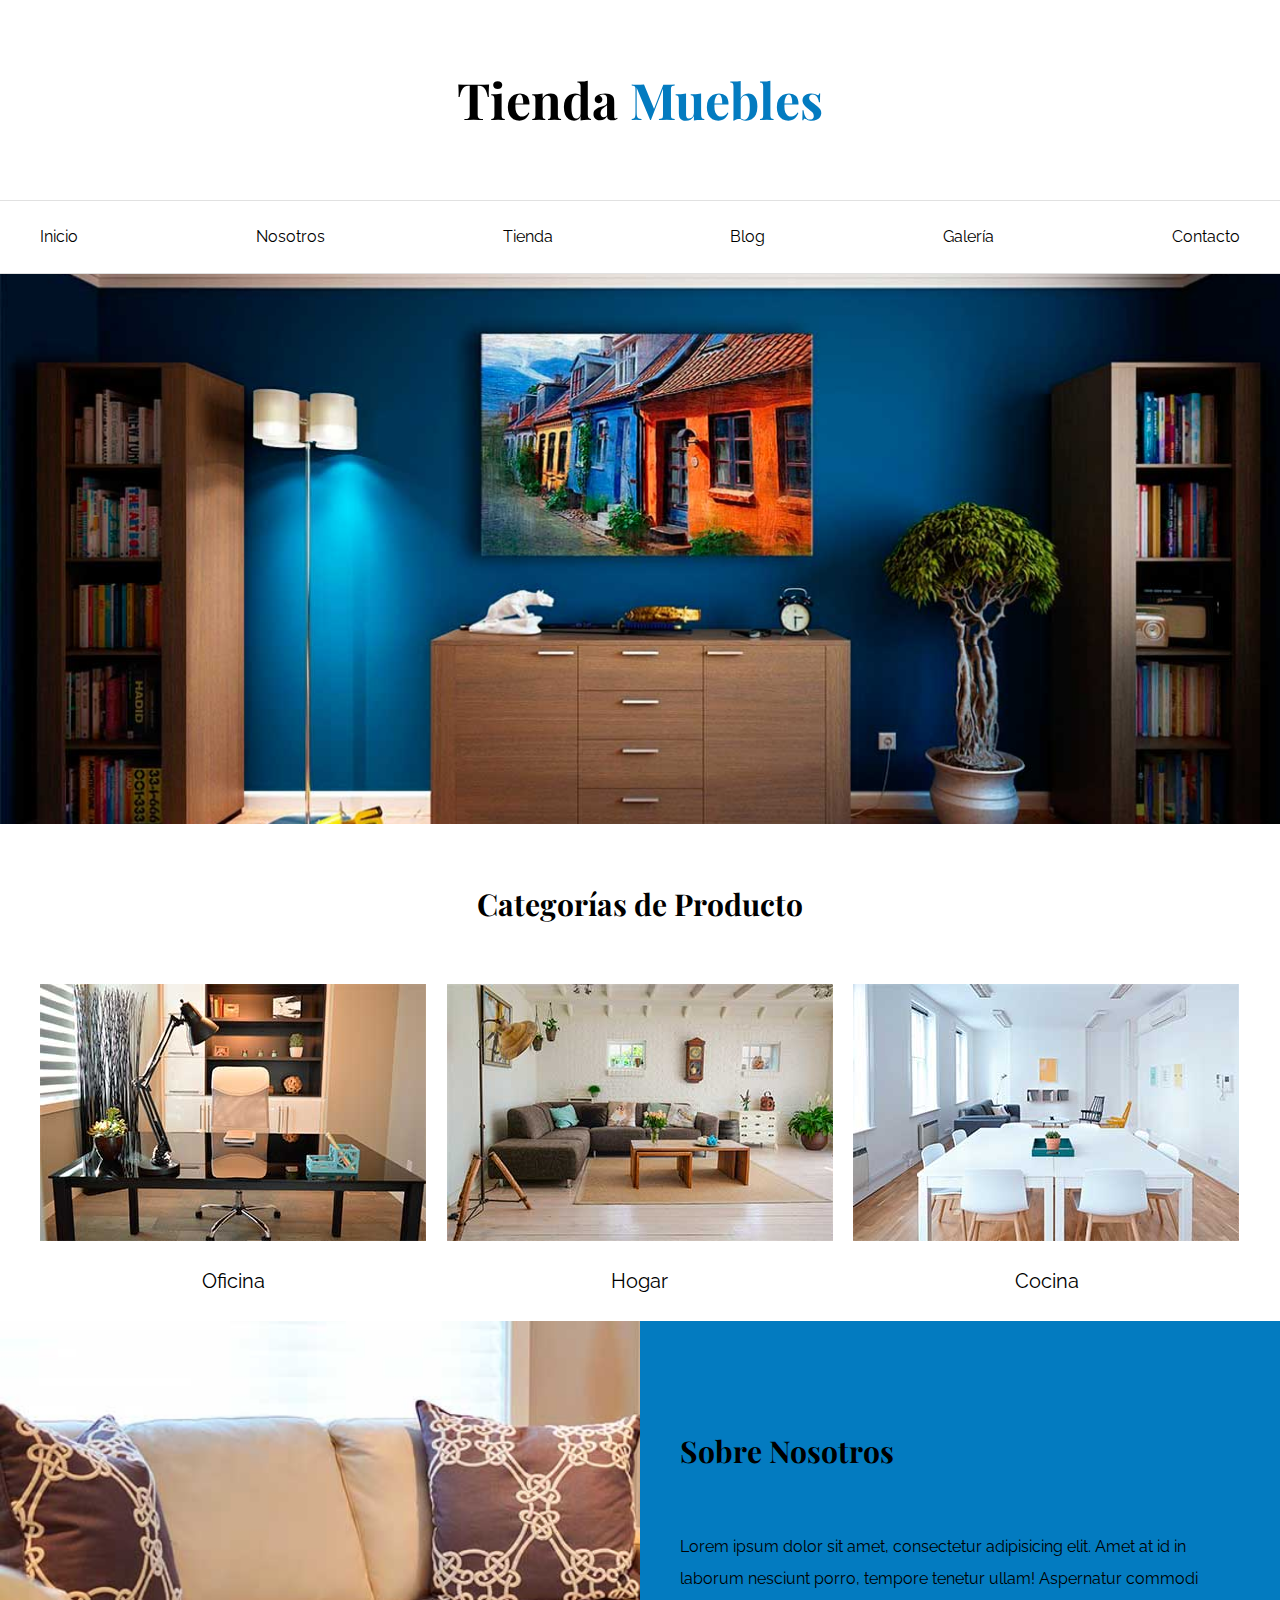
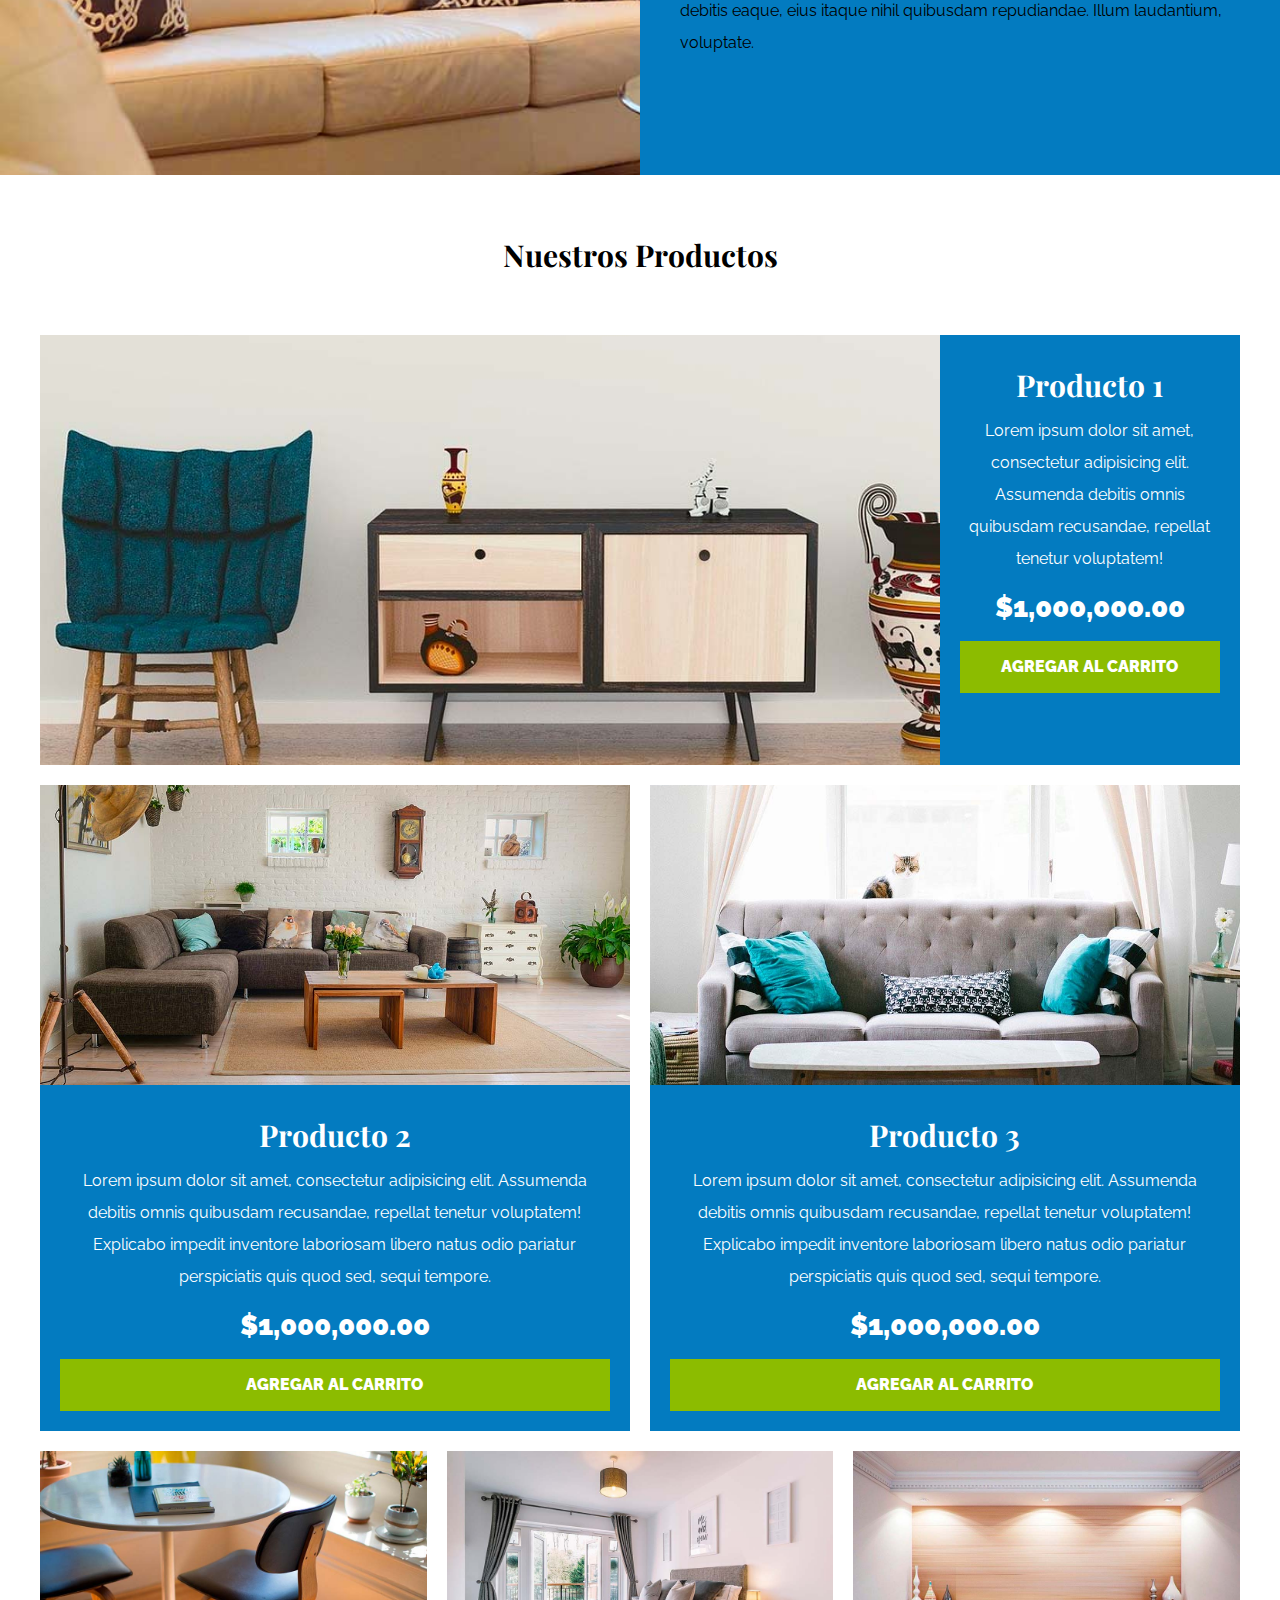
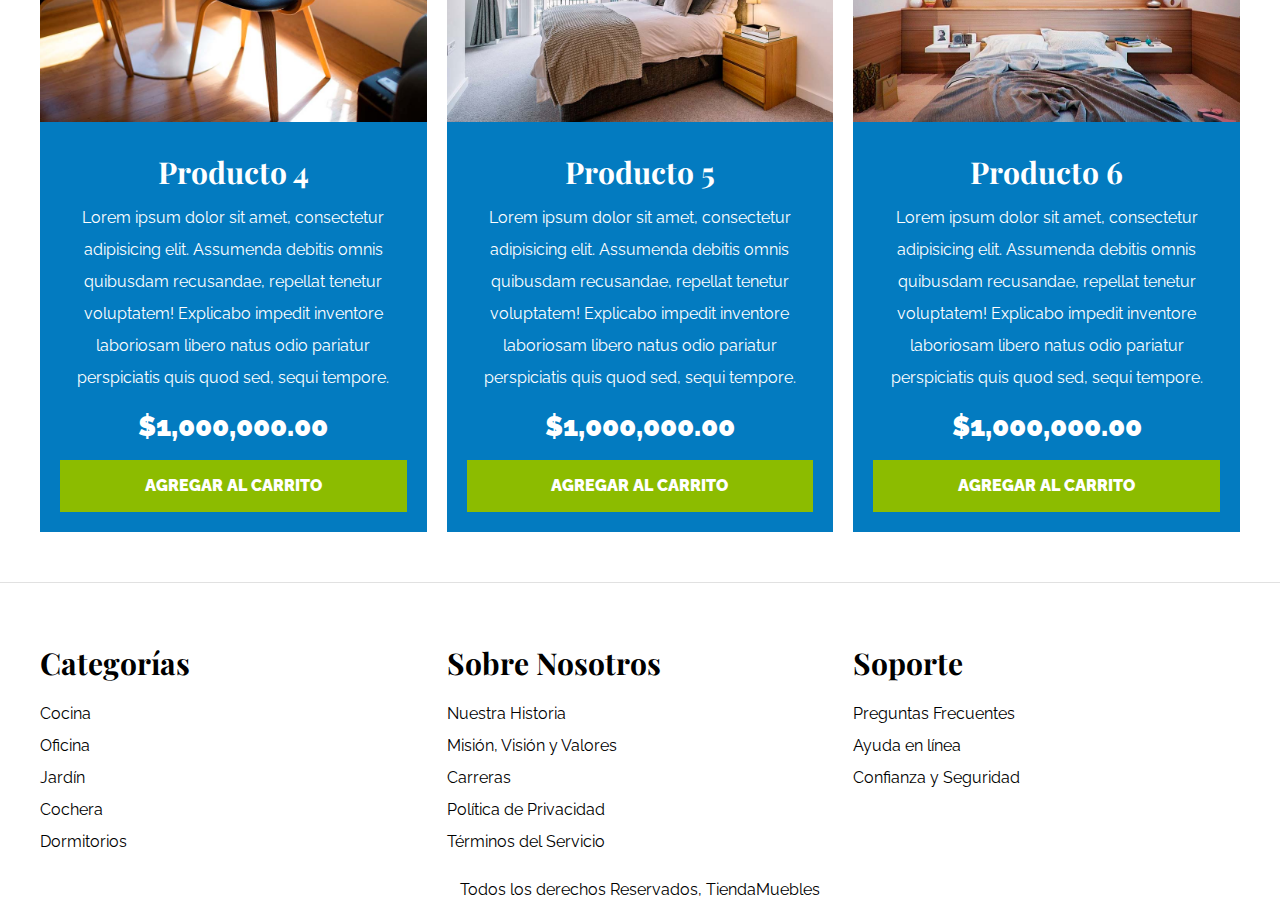
<file: index.html>
<!DOCTYPE html>
<html lang="en">
  <head>
    <meta charset="UTF-8" />
    <meta
      name="viewport"
      content="width=device-width, user-scalable=no, initial-scale=1.0, maximum-scale=1.0, minimum-scale=1.0"
    />
    <meta http-equiv="X-UA-Compatible" content="ie=edge" />
    <title>Ecommerce - Home</title>
    <link rel="stylesheet" href="css/normalize.css" />
    <link rel="preconnect" href="https://fonts.googleapis.com" />
    <link rel="preconnect" href="https://fonts.gstatic.com" crossorigin />
    <link
      href="https://fonts.googleapis.com/css2?family=Playfair+Display:wght@700&family=Raleway:wght@400;700;900&display=swap"
      rel="stylesheet"
    />
    <link rel="stylesheet" href="css/app.css" />
  </head>
  <body>
    <header>
      <h1 class="nombre-sitio">Tienda <span>Muebles</span></h1>
    </header>

    <div class="contenedor-navegacion">
      <nav class="nav-principal contenedor">
        <a href="index.html">Inicio</a>
        <a href="nosotros.html">Nosotros</a>
        <a href="tienda.html">Tienda</a>
        <a href="blog.html">Blog</a>
        <a href="galeria.html">Galería</a>
        <a href="contacto.html">Contacto</a>
      </nav>
    </div>
    <div class="hero"></div>

    <section class="contenedor categorias">
      <h2 class="text-center">Categorías de Producto</h2>

      <div class="listado-categorias">
        <div class="categoria">
          <img src="img/categoria1.jpg" alt="Imagen Categoría" />
          <a href="#">Oficina</a>
        </div>

        <div class="categoria">
          <img src="img/categoria2.jpg" alt="Imagen Categoría" />
          <a href="#">Hogar</a>
        </div>

        <div class="categoria">
          <img src="img/categoria3.jpg" alt="Imagen Categoría" />
          <a href="#">Cocina</a>
        </div>
      </div>
    </section>

    <section class="sobre-nosotros">
      <div class="contenedor sobre-nosotros-flex">
        <div class="texto-nosotros">
          <h2>Sobre Nosotros</h2>
          <p>
            Lorem ipsum dolor sit amet, consectetur adipisicing elit. Amet at id
            in laborum nesciunt porro, tempore tenetur ullam! Aspernatur commodi
            debitis eaque, eius itaque nihil quibusdam repudiandae. Illum
            laudantium, voluptate.
          </p>
        </div>
      </div>
    </section>

    <main class="contenido-principal contenedor">
      <h2 class="text-center">Nuestros Productos</h2>

      <div class="listado-productos">
        <div class="producto">
          <img src="img/producto1.jpg" alt="Imagen Producto" />

          <div class="texto-producto">
            <h3>Producto 1</h3>
            <p>
              Lorem ipsum dolor sit amet, consectetur adipisicing elit.
              Assumenda debitis omnis quibusdam recusandae, repellat tenetur
              voluptatem!
            </p>
            <p class="precio">$1,000,000.00</p>

            <a class="btn" href="#">Agregar al Carrito</a>
          </div>
          <!-- Info Producto -->
        </div>
        <!-- Producto -->

        <div class="producto">
          <img src="img/producto2.jpg" alt="Imagen Producto" />

          <div class="texto-producto">
            <h3>Producto 2</h3>
            <p>
              Lorem ipsum dolor sit amet, consectetur adipisicing elit.
              Assumenda debitis omnis quibusdam recusandae, repellat tenetur
              voluptatem! Explicabo impedit inventore laboriosam libero natus
              odio pariatur perspiciatis quis quod sed, sequi tempore.
            </p>
            <p class="precio">$1,000,000.00</p>

            <a class="btn" href="#">Agregar al Carrito</a>
          </div>
          <!-- Info Producto -->
        </div>
        <!-- Producto -->

        <div class="producto">
          <img src="img/producto3.jpg" alt="Imagen Producto" />

          <div class="texto-producto">
            <h3>Producto 3</h3>
            <p>
              Lorem ipsum dolor sit amet, consectetur adipisicing elit.
              Assumenda debitis omnis quibusdam recusandae, repellat tenetur
              voluptatem! Explicabo impedit inventore laboriosam libero natus
              odio pariatur perspiciatis quis quod sed, sequi tempore.
            </p>
            <p class="precio">$1,000,000.00</p>

            <a class="btn" href="#">Agregar al Carrito</a>
          </div>
          <!-- Info Producto -->
        </div>
        <!-- Producto -->

        <div class="producto">
          <img src="img/producto4.jpg" alt="Imagen Producto" />

          <div class="texto-producto">
            <h3>Producto 4</h3>
            <p>
              Lorem ipsum dolor sit amet, consectetur adipisicing elit.
              Assumenda debitis omnis quibusdam recusandae, repellat tenetur
              voluptatem! Explicabo impedit inventore laboriosam libero natus
              odio pariatur perspiciatis quis quod sed, sequi tempore.
            </p>
            <p class="precio">$1,000,000.00</p>

            <a class="btn" href="#">Agregar al Carrito</a>
          </div>
          <!-- Info Producto -->
        </div>
        <!-- Producto -->

        <div class="producto">
          <img src="img/producto5.jpg" alt="Imagen Producto" />

          <div class="texto-producto">
            <h3>Producto 5</h3>
            <p>
              Lorem ipsum dolor sit amet, consectetur adipisicing elit.
              Assumenda debitis omnis quibusdam recusandae, repellat tenetur
              voluptatem! Explicabo impedit inventore laboriosam libero natus
              odio pariatur perspiciatis quis quod sed, sequi tempore.
            </p>
            <p class="precio">$1,000,000.00</p>

            <a class="btn" href="#">Agregar al Carrito</a>
          </div>
          <!-- Info Producto -->
        </div>
        <!-- Producto -->

        <div class="producto">
          <img src="img/producto6.jpg" alt="Imagen Producto" />

          <div class="texto-producto">
            <h3>Producto 6</h3>
            <p>
              Lorem ipsum dolor sit amet, consectetur adipisicing elit.
              Assumenda debitis omnis quibusdam recusandae, repellat tenetur
              voluptatem! Explicabo impedit inventore laboriosam libero natus
              odio pariatur perspiciatis quis quod sed, sequi tempore.
            </p>
            <p class="precio">$1,000,000.00</p>

            <a class="btn" href="#">Agregar al Carrito</a>
          </div>
          <!-- Info Producto -->
        </div>
        <!-- Producto -->
      </div>
      <!-- Fin de Listado de Productos-->
    </main>

    <footer class="site-footer">
      <div class="contenedor grid-footer">
        <div>
          <h3>Categorías</h3>

          <nav class="footer-menu">
            <a href="#">Cocina</a>
            <a href="#">Oficina</a>
            <a href="#">Jardín</a>
            <a href="#">Cochera</a>
            <a href="#">Dormitorios</a>
          </nav>
        </div>

        <div>
          <h3>Sobre Nosotros</h3>

          <nav class="footer-menu">
            <a href="#">Nuestra Historia</a>
            <a href="#">Misión, Visión y Valores</a>
            <a href="#">Carreras</a>
            <a href="#">Política de Privacidad</a>
            <a href="#">Términos del Servicio</a>
          </nav>
        </div>

        <div>
          <h3>Soporte</h3>

          <nav class="footer-menu">
            <a href="#">Preguntas Frecuentes</a>
            <a href="#">Ayuda en línea</a>
            <a href="#">Confianza y Seguridad</a>
          </nav>
        </div>
      </div>

      <p class="copyright">Todos los derechos Reservados, TiendaMuebles</p>
    </footer>
  </body>
</html>
</file>
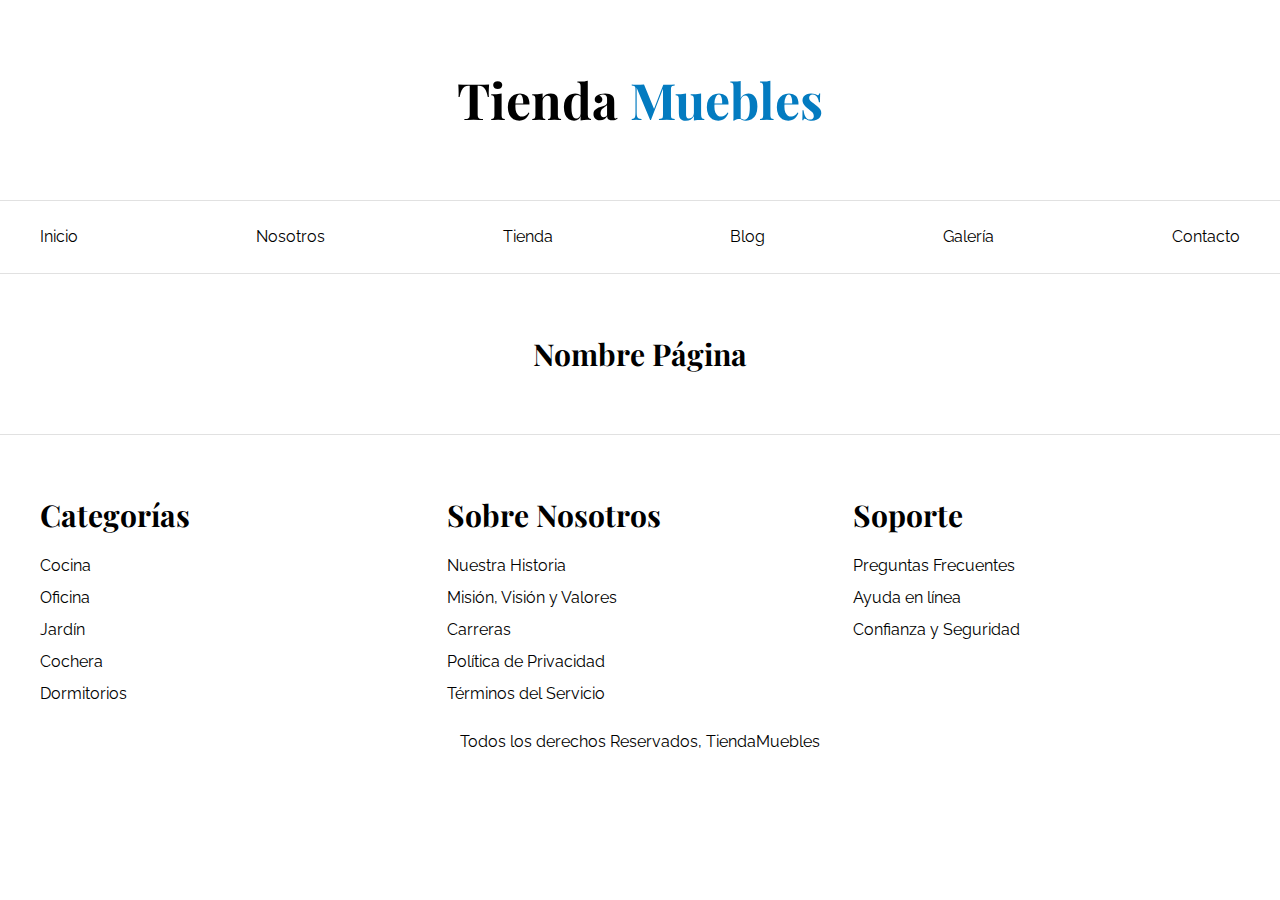
<file: base.html>
<!DOCTYPE html>
<html lang="en">
  <head>
    <meta charset="UTF-8" />
    <meta
      name="viewport"
      content="width=device-width, user-scalable=no, initial-scale=1.0, maximum-scale=1.0, minimum-scale=1.0"
    />
    <meta http-equiv="X-UA-Compatible" content="ie=edge" />
    <link rel="stylesheet" href="css/normalize.css" />
    <link rel="preconnect" href="https://fonts.googleapis.com" />
    <link rel="preconnect" href="https://fonts.gstatic.com" crossorigin />
    <link
      href="https://fonts.googleapis.com/css2?family=Playfair+Display:wght@700&family=Raleway:wght@400;700;900&display=swap"
      rel="stylesheet"
    />
    <link rel="stylesheet" href="css/app.css" />
  </head>
  <body>
    <header>
      <h1 class="nombre-sitio">Tienda <span>Muebles</span></h1>
    </header>

    <div class="contenedor-navegacion">
      <nav class="nav-principal contenedor">
        <a href="index.html">Inicio</a>
        <a href="nosotros.html">Nosotros</a>
        <a href="tienda.html">Tienda</a>
        <a href="blog.html">Blog</a>
        <a href="galeria.html">Galería</a>
        <a href="contacto.html">Contacto</a>
      </nav>
    </div>


    <main class="contenido-principal contenedor">
      <h2 class="text-center">Nombre Página</h2>

     
    </main>

    <footer class="site-footer">
      <div class="contenedor grid-footer">
        <div>
          <h3>Categorías</h3>

          <nav class="footer-menu">
            <a href="#">Cocina</a>
            <a href="#">Oficina</a>
            <a href="#">Jardín</a>
            <a href="#">Cochera</a>
            <a href="#">Dormitorios</a>
          </nav>
        </div>

        <div>
          <h3>Sobre Nosotros</h3>

          <nav class="footer-menu">
            <a href="#">Nuestra Historia</a>
            <a href="#">Misión, Visión y Valores</a>
            <a href="#">Carreras</a>
            <a href="#">Política de Privacidad</a>
            <a href="#">Términos del Servicio</a>
          </nav>
        </div>

        <div>
          <h3>Soporte</h3>

          <nav class="footer-menu">
            <a href="#">Preguntas Frecuentes</a>
            <a href="#">Ayuda en línea</a>
            <a href="#">Confianza y Seguridad</a>
          </nav>
        </div>
      </div>

      <p class="copyright">Todos los derechos Reservados, TiendaMuebles</p>
    </footer>
  </body>
</html>
</file>
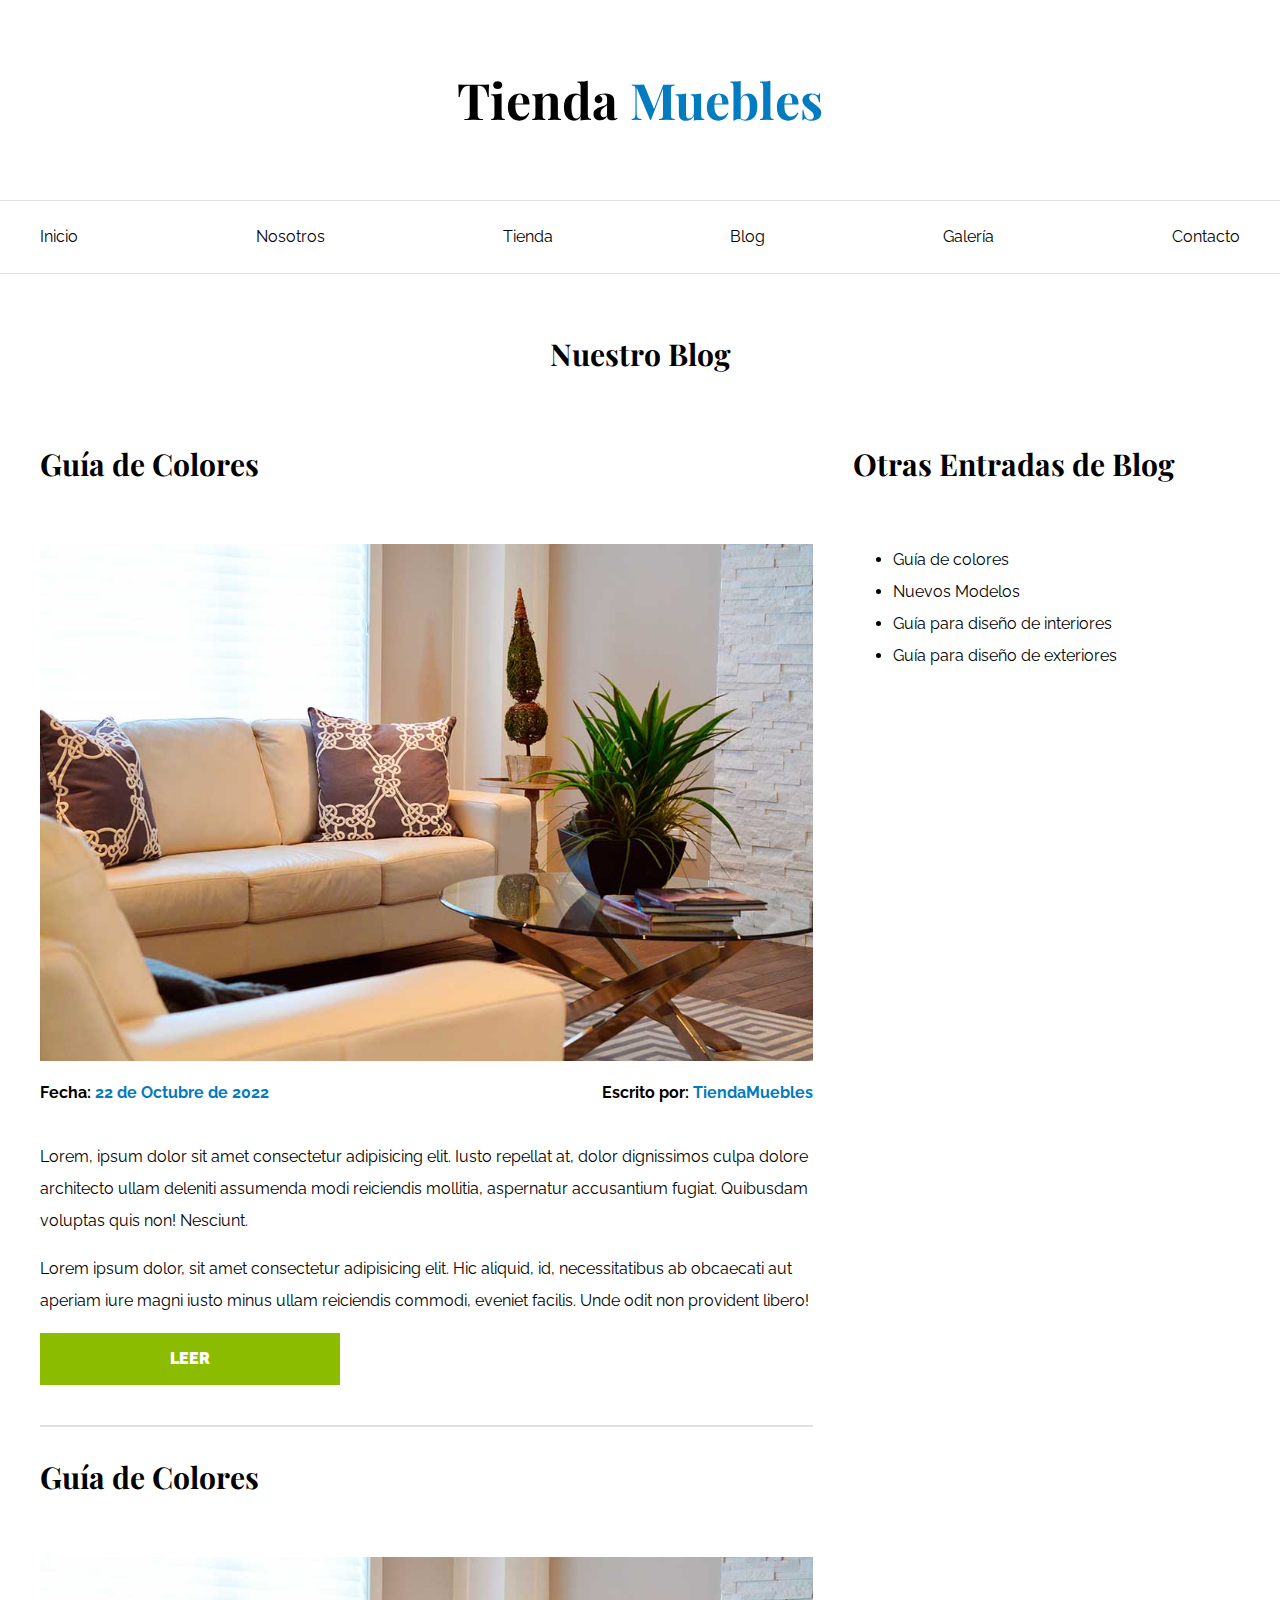
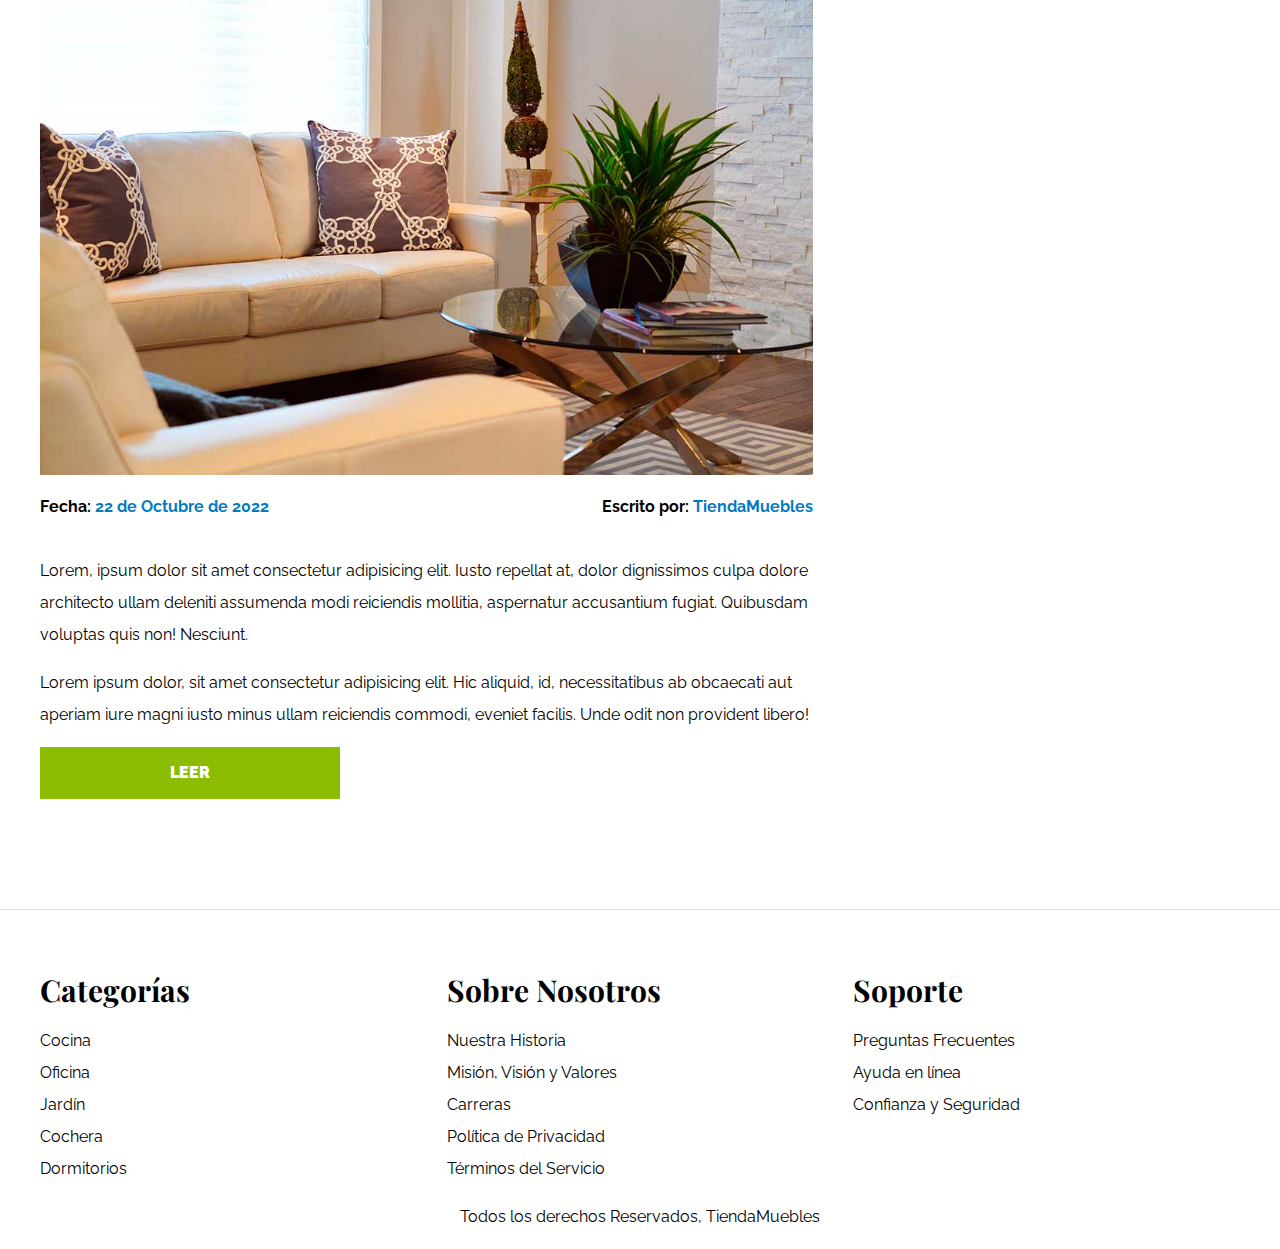
<file: blog.html>
<!DOCTYPE html>
<html lang="en">
  <head>
    <meta charset="UTF-8" />
    <meta
      name="viewport"
      content="width=device-width, user-scalable=no, initial-scale=1.0, maximum-scale=1.0, minimum-scale=1.0"
    />
    <meta http-equiv="X-UA-Compatible" content="ie=edge" />
    <title>Ecommerce - Blog</title>

    <link rel="stylesheet" href="css/normalize.css" />
    <link rel="preconnect" href="https://fonts.googleapis.com" />
    <link rel="preconnect" href="https://fonts.gstatic.com" crossorigin />
    <link
      href="https://fonts.googleapis.com/css2?family=Playfair+Display:wght@700&family=Raleway:wght@400;700;900&display=swap"
      rel="stylesheet"
    />
    <link rel="stylesheet" href="css/app.css" />
  </head>
  <body>
    <header>
      <h1 class="nombre-sitio">Tienda <span>Muebles</span></h1>
    </header>

    <div class="contenedor-navegacion">
      <nav class="nav-principal contenedor">
        <a href="index.html">Inicio</a>
        <a href="nosotros.html">Nosotros</a>
        <a href="tienda.html">Tienda</a>
        <a href="blog.html">Blog</a>
        <a href="galeria.html">Galería</a>
        <a href="contacto.html">Contacto</a>
      </nav>
    </div>

    <main class="contenido-principal contenedor">
      <h2 class="text-center">Nuestro Blog</h2>

      <section class="contenedor-blog">
        <div class="blog">
          <article class="entrada">
            <header>
              <h2>Guía de Colores</h2>
            </header>
            <div class="imagen">
              <img src="img/nosotros.jpg" alt="imagen blog" />
            </div>
            <div class="entrada-meta">
              <p>Fecha: <span>22 de Octubre de 2022</span></p>
              <p>Escrito por: <span>TiendaMuebles</span></p>
            </div>
            <div class="entrada-blog">
              <p>
                Lorem, ipsum dolor sit amet consectetur adipisicing elit. Iusto
                repellat at, dolor dignissimos culpa dolore architecto ullam
                deleniti assumenda modi reiciendis mollitia, aspernatur
                accusantium fugiat. Quibusdam voluptas quis non! Nesciunt.
              </p>

              <p>
                Lorem ipsum dolor, sit amet consectetur adipisicing elit. Hic
                aliquid, id, necessitatibus ab obcaecati aut aperiam iure magni
                iusto minus ullam reiciendis commodi, eveniet facilis. Unde odit
                non provident libero!
              </p>
            </div>
            <a href="entrada.html" class="btn max-width-30">Leer</a>
          </article>

          <article class="entrada">
            <header>
              <h2>Guía de Colores</h2>
            </header>
            <div class="imagen">
              <img src="img/nosotros.jpg" alt="imagen blog" />
            </div>
            <div class="entrada-meta">
              <p>Fecha: <span>22 de Octubre de 2022</span></p>
              <p>Escrito por: <span>TiendaMuebles</span></p>
            </div>
            <div class="entrada-blog">
              <p>
                Lorem, ipsum dolor sit amet consectetur adipisicing elit. Iusto
                repellat at, dolor dignissimos culpa dolore architecto ullam
                deleniti assumenda modi reiciendis mollitia, aspernatur
                accusantium fugiat. Quibusdam voluptas quis non! Nesciunt.
              </p>

              <p>
                Lorem ipsum dolor, sit amet consectetur adipisicing elit. Hic
                aliquid, id, necessitatibus ab obcaecati aut aperiam iure magni
                iusto minus ullam reiciendis commodi, eveniet facilis. Unde odit
                non provident libero!
              </p>
            </div>
            <a href="entrada.html" class="btn max-width-30">Leer</a>
          </article>
        </div>
        <aside>
            <h3>Otras Entradas de Blog</h3>

            <ul>
                <li> <a href="entrada.html">Guía de colores</a></li>
                <li> <a href="entrada.html">Nuevos Modelos</a></li>
                <li> <a href="entrada.html">Guía para diseño de interiores</a></li>
                <li> <a href="entrada.html">Guía para diseño de exteriores</a></li>
            </ul>
        </aside>
      </section>
    </main>

    <footer class="site-footer">
      <div class="contenedor grid-footer">
        <div>
          <h3>Categorías</h3>

          <nav class="footer-menu">
            <a href="#">Cocina</a>
            <a href="#">Oficina</a>
            <a href="#">Jardín</a>
            <a href="#">Cochera</a>
            <a href="#">Dormitorios</a>
          </nav>
        </div>

        <div>
          <h3>Sobre Nosotros</h3>

          <nav class="footer-menu">
            <a href="#">Nuestra Historia</a>
            <a href="#">Misión, Visión y Valores</a>
            <a href="#">Carreras</a>
            <a href="#">Política de Privacidad</a>
            <a href="#">Términos del Servicio</a>
          </nav>
        </div>

        <div>
          <h3>Soporte</h3>

          <nav class="footer-menu">
            <a href="#">Preguntas Frecuentes</a>
            <a href="#">Ayuda en línea</a>
            <a href="#">Confianza y Seguridad</a>
          </nav>
        </div>
      </div>

      <p class="copyright">Todos los derechos Reservados, TiendaMuebles</p>
    </footer>
  </body>
</html>
</file>
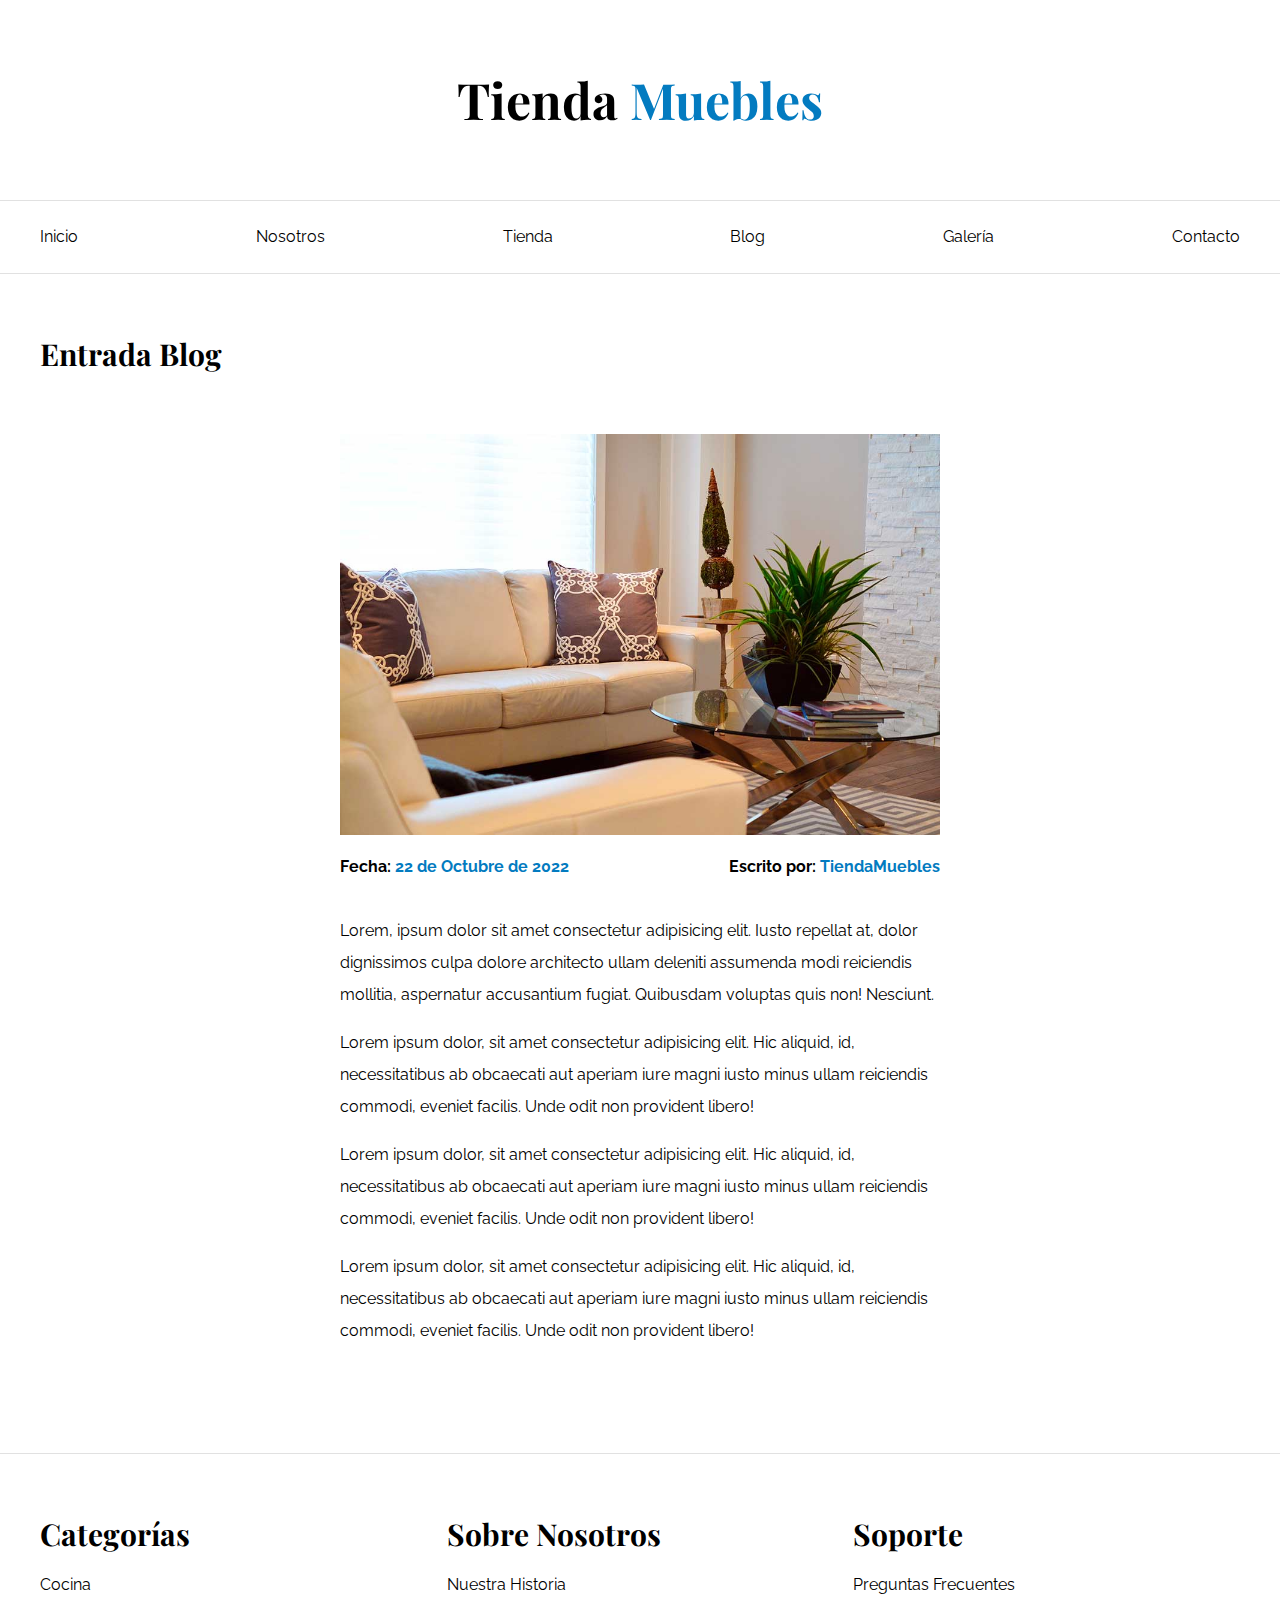
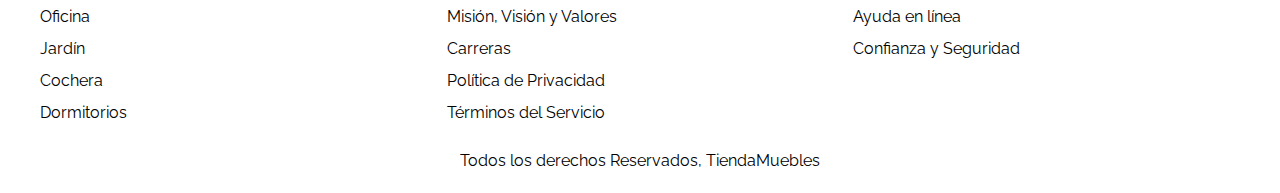
<file: entrada.html>
<!DOCTYPE html>
<html lang="en">
  <head>
    <meta charset="UTF-8" />
    <meta
      name="viewport"
      content="width=device-width, user-scalable=no, initial-scale=1.0, maximum-scale=1.0, minimum-scale=1.0"
    />
    <meta http-equiv="X-UA-Compatible" content="ie=edge" />
    <title>Ecommerce - Entrada</title>
    <link rel="stylesheet" href="css/normalize.css" />
    <link rel="preconnect" href="https://fonts.googleapis.com" />
    <link rel="preconnect" href="https://fonts.gstatic.com" crossorigin />
    <link
      href="https://fonts.googleapis.com/css2?family=Playfair+Display:wght@700&family=Raleway:wght@400;700;900&display=swap"
      rel="stylesheet"
    />
    <link rel="stylesheet" href="css/app.css" />
  </head>
  <body>
    <header>
      <h1 class="nombre-sitio">Tienda <span>Muebles</span></h1>
    </header>

    <div class="contenedor-navegacion">
      <nav class="nav-principal contenedor">
        <a href="index.html">Inicio</a>
        <a href="nosotros.html">Nosotros</a>
        <a href="tienda.html">Tienda</a>
        <a href="blog.html">Blog</a>
        <a href="galeria.html">Galería</a>
        <a href="contacto.html">Contacto</a>
      </nav>
    </div>

    <main class="contenido-principal contenedor">
      <header>
        <h2>Entrada Blog</h2>
      </header>
      <article class="entrada contenido-entrada-blog">
        <div class="imagen">
          <img src="img/nosotros.jpg" alt="imagen blog" />
        </div>
        <div class="entrada-meta">
          <p>Fecha: <span>22 de Octubre de 2022</span></p>
          <p>Escrito por: <span>TiendaMuebles</span></p>
        </div>
        <div class="entrada-blog">
          <p>
            Lorem, ipsum dolor sit amet consectetur adipisicing elit. Iusto
            repellat at, dolor dignissimos culpa dolore architecto ullam
            deleniti assumenda modi reiciendis mollitia, aspernatur accusantium
            fugiat. Quibusdam voluptas quis non! Nesciunt.
          </p>

          <p>
            Lorem ipsum dolor, sit amet consectetur adipisicing elit. Hic
            aliquid, id, necessitatibus ab obcaecati aut aperiam iure magni
            iusto minus ullam reiciendis commodi, eveniet facilis. Unde odit non
            provident libero!
          </p>

          <p>
            Lorem ipsum dolor, sit amet consectetur adipisicing elit. Hic
            aliquid, id, necessitatibus ab obcaecati aut aperiam iure magni
            iusto minus ullam reiciendis commodi, eveniet facilis. Unde odit non
            provident libero!
          </p>

          <p>
            Lorem ipsum dolor, sit amet consectetur adipisicing elit. Hic
            aliquid, id, necessitatibus ab obcaecati aut aperiam iure magni
            iusto minus ullam reiciendis commodi, eveniet facilis. Unde odit non
            provident libero!
          </p>
        </div>
      </article>
    </main>

    <footer class="site-footer">
      <div class="contenedor grid-footer">
        <div>
          <h3>Categorías</h3>

          <nav class="footer-menu">
            <a href="#">Cocina</a>
            <a href="#">Oficina</a>
            <a href="#">Jardín</a>
            <a href="#">Cochera</a>
            <a href="#">Dormitorios</a>
          </nav>
        </div>

        <div>
          <h3>Sobre Nosotros</h3>

          <nav class="footer-menu">
            <a href="#">Nuestra Historia</a>
            <a href="#">Misión, Visión y Valores</a>
            <a href="#">Carreras</a>
            <a href="#">Política de Privacidad</a>
            <a href="#">Términos del Servicio</a>
          </nav>
        </div>

        <div>
          <h3>Soporte</h3>

          <nav class="footer-menu">
            <a href="#">Preguntas Frecuentes</a>
            <a href="#">Ayuda en línea</a>
            <a href="#">Confianza y Seguridad</a>
          </nav>
        </div>
      </div>

      <p class="copyright">Todos los derechos Reservados, TiendaMuebles</p>
    </footer>
  </body>
</html>
</file>
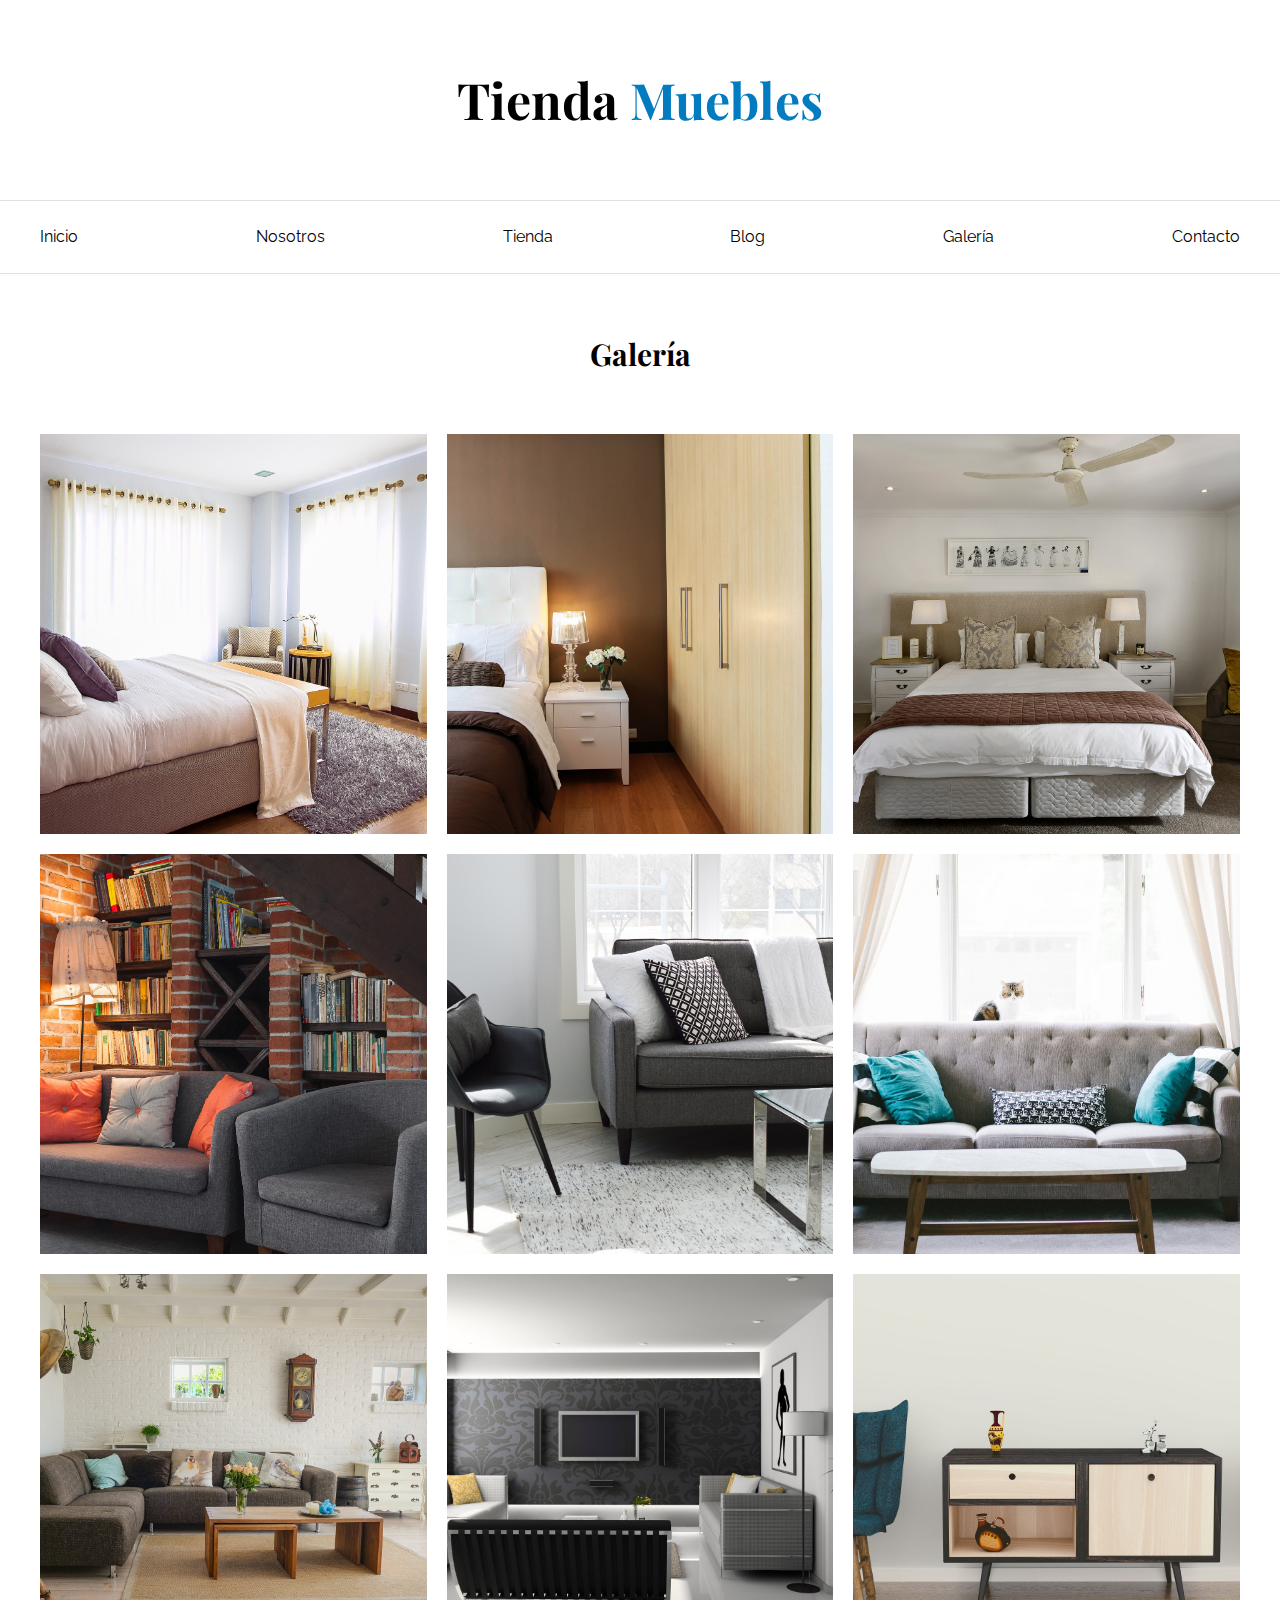
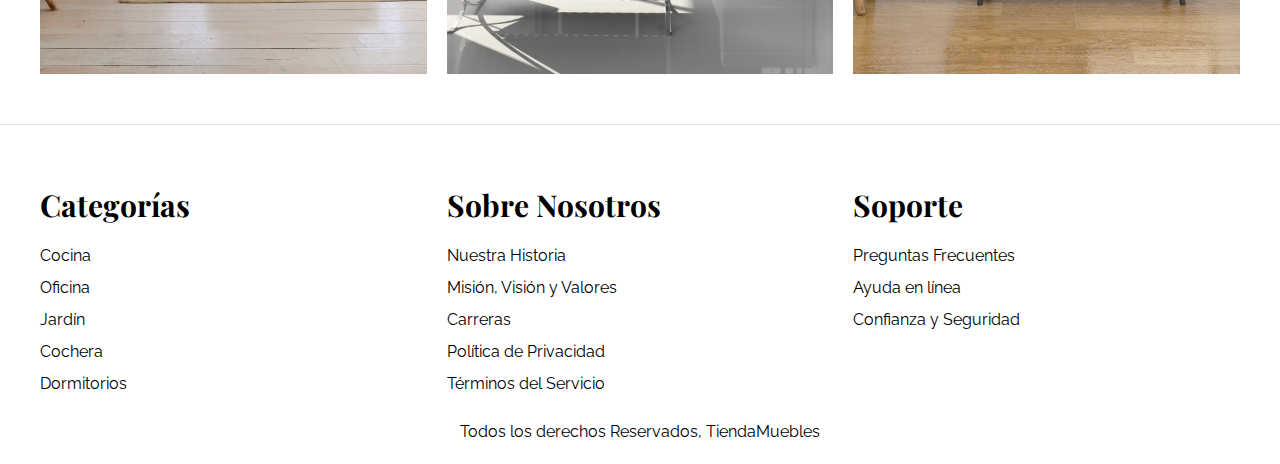
<file: galeria.html>
<!DOCTYPE html>
<html lang="en">
  <head>
    <meta charset="UTF-8" />
    <meta
      name="viewport"
      content="width=device-width, user-scalable=no, initial-scale=1.0, maximum-scale=1.0, minimum-scale=1.0"
    />
    <meta http-equiv="X-UA-Compatible" content="ie=edge" />
    <title>Ecommerce - Galería</title>
    <link rel="stylesheet" href="css/normalize.css" />
    <link rel="preconnect" href="https://fonts.googleapis.com" />
    <link rel="preconnect" href="https://fonts.gstatic.com" crossorigin />
    <link
      href="https://fonts.googleapis.com/css2?family=Playfair+Display:wght@700&family=Raleway:wght@400;700;900&display=swap"
      rel="stylesheet"
    />
    <link rel="stylesheet" href="css/app.css" />
  </head>
  <body>
    <header>
      <h1 class="nombre-sitio">Tienda <span>Muebles</span></h1>
    </header>

    <div class="contenedor-navegacion">
      <nav class="nav-principal contenedor">
        <a href="index.html">Inicio</a>
        <a href="nosotros.html">Nosotros</a>
        <a href="tienda.html">Tienda</a>
        <a href="blog.html">Blog</a>
        <a href="galeria.html">Galería</a>
        <a href="contacto.html">Contacto</a>
      </nav>
    </div>


    <main class="contenido-principal contenedor">
      <h2 class="text-center">Galería</h2>

        <ul class="galeria">
            <li>
                <a href="img/galeria_01.jpg">
                    <img src="img/galeria_01.jpg" alt="imagen galeria">
                </a>
            </li>
            <li>
                <a href="img/galeria_02.jpg">
                    <img src="img/galeria_02.jpg" alt="imagen galeria">
                </a>
            </li>
            <li>
                <a href="img/galeria_03.jpg">
                    <img src="img/galeria_03.jpg" alt="imagen galeria">
                </a>
            </li>
            <li>
                <a href="img/galeria_04.jpg">
                    <img src="img/galeria_04.jpg" alt="imagen galeria">
                </a>
            </li>
            <li>
                <a href="img/galeria_05.jpg">
                    <img src="img/galeria_05.jpg" alt="imagen galeria">
                </a>
            </li>
            <li>
                <a href="img/galeria_06.jpg">
                    <img src="img/galeria_06.jpg" alt="imagen galeria">
                </a>
            </li>
            <li>
                <a href="img/galeria_07.jpg">
                    <img src="img/galeria_07.jpg" alt="imagen galeria">
                </a>
            </li>
            <li>
                <a href="img/galeria_08.jpg">
                    <img src="img/galeria_08.jpg" alt="imagen galeria">
                </a>
            </li>
            <li>
                <a href="img/galeria_09.jpg">
                    <img src="img/galeria_09.jpg" alt="imagen galeria">
                </a>
            </li>
        </ul>
    </main>

    <footer class="site-footer">
      <div class="contenedor grid-footer">
        <div>
          <h3>Categorías</h3>

          <nav class="footer-menu">
            <a href="#">Cocina</a>
            <a href="#">Oficina</a>
            <a href="#">Jardín</a>
            <a href="#">Cochera</a>
            <a href="#">Dormitorios</a>
          </nav>
        </div>

        <div>
          <h3>Sobre Nosotros</h3>

          <nav class="footer-menu">
            <a href="#">Nuestra Historia</a>
            <a href="#">Misión, Visión y Valores</a>
            <a href="#">Carreras</a>
            <a href="#">Política de Privacidad</a>
            <a href="#">Términos del Servicio</a>
          </nav>
        </div>

        <div>
          <h3>Soporte</h3>

          <nav class="footer-menu">
            <a href="#">Preguntas Frecuentes</a>
            <a href="#">Ayuda en línea</a>
            <a href="#">Confianza y Seguridad</a>
          </nav>
        </div>
      </div>

      <p class="copyright">Todos los derechos Reservados, TiendaMuebles</p>
    </footer>
  </body>
</html>
</file>
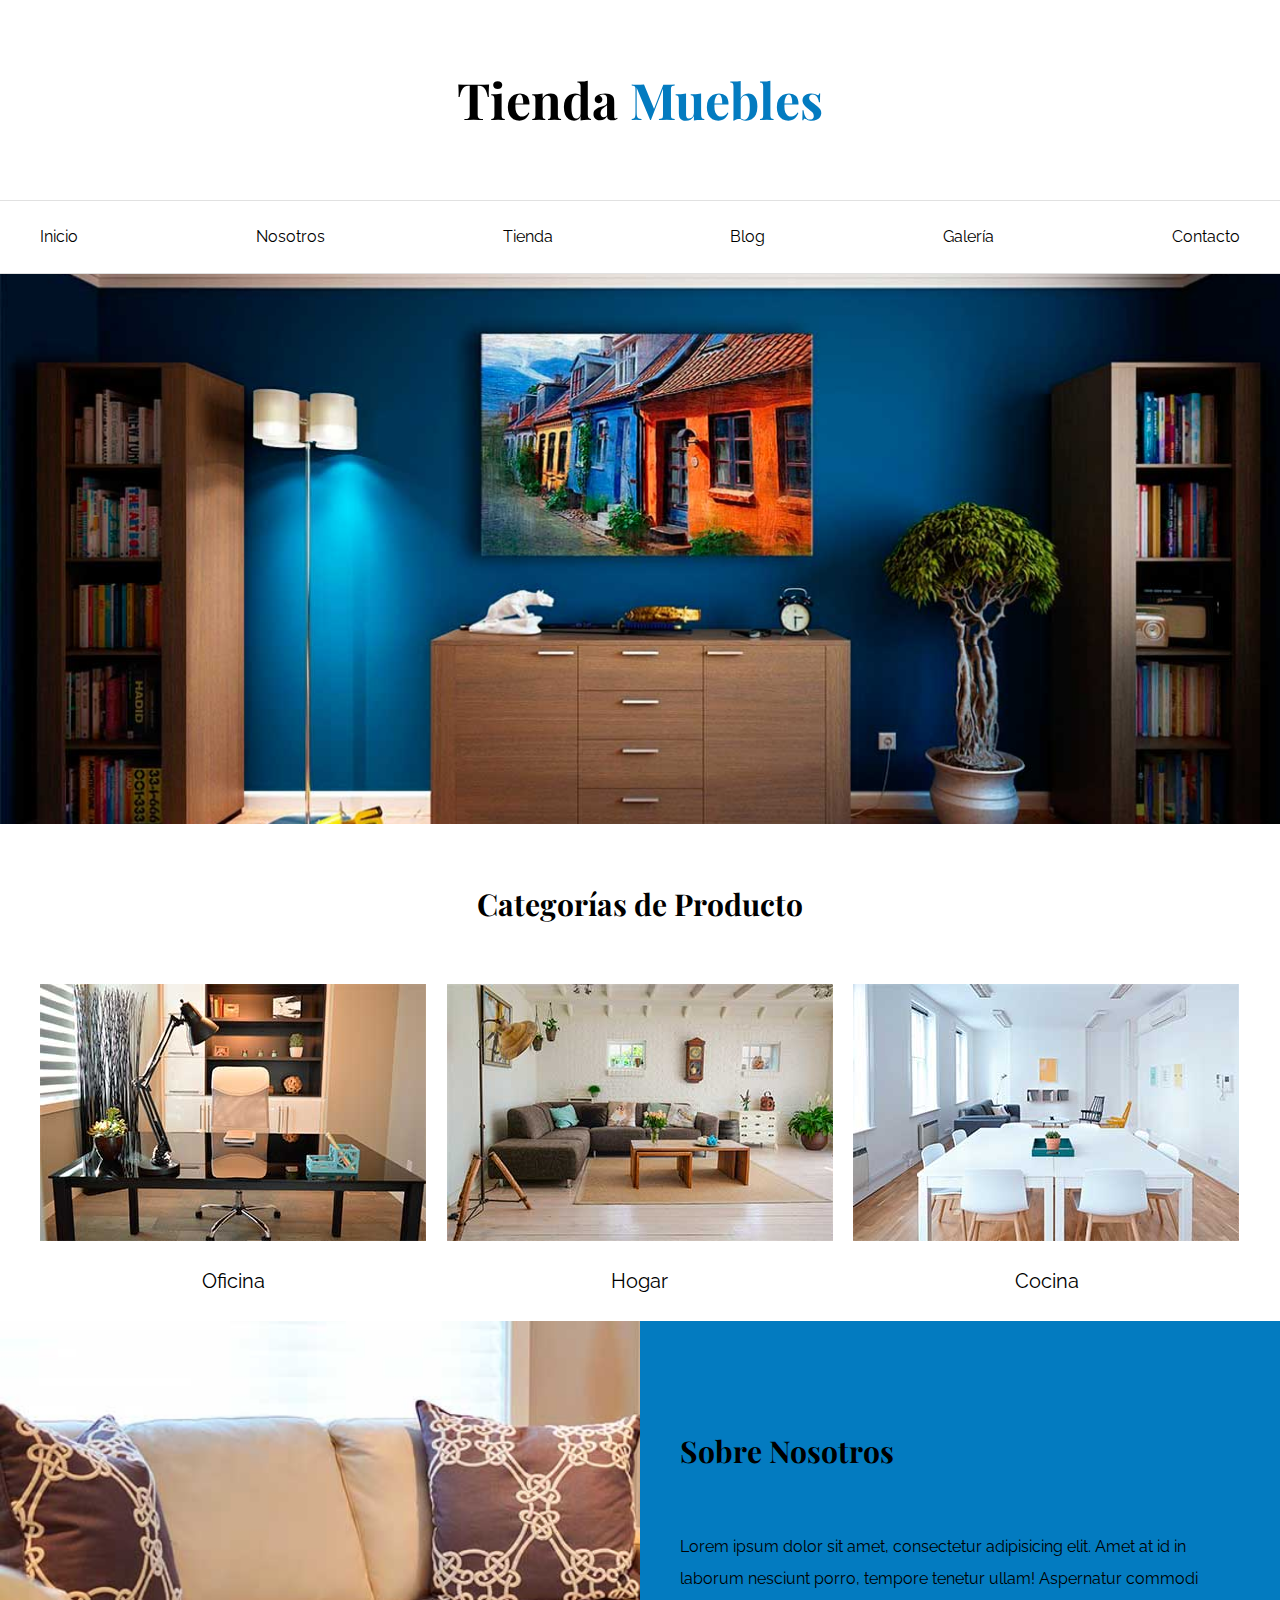
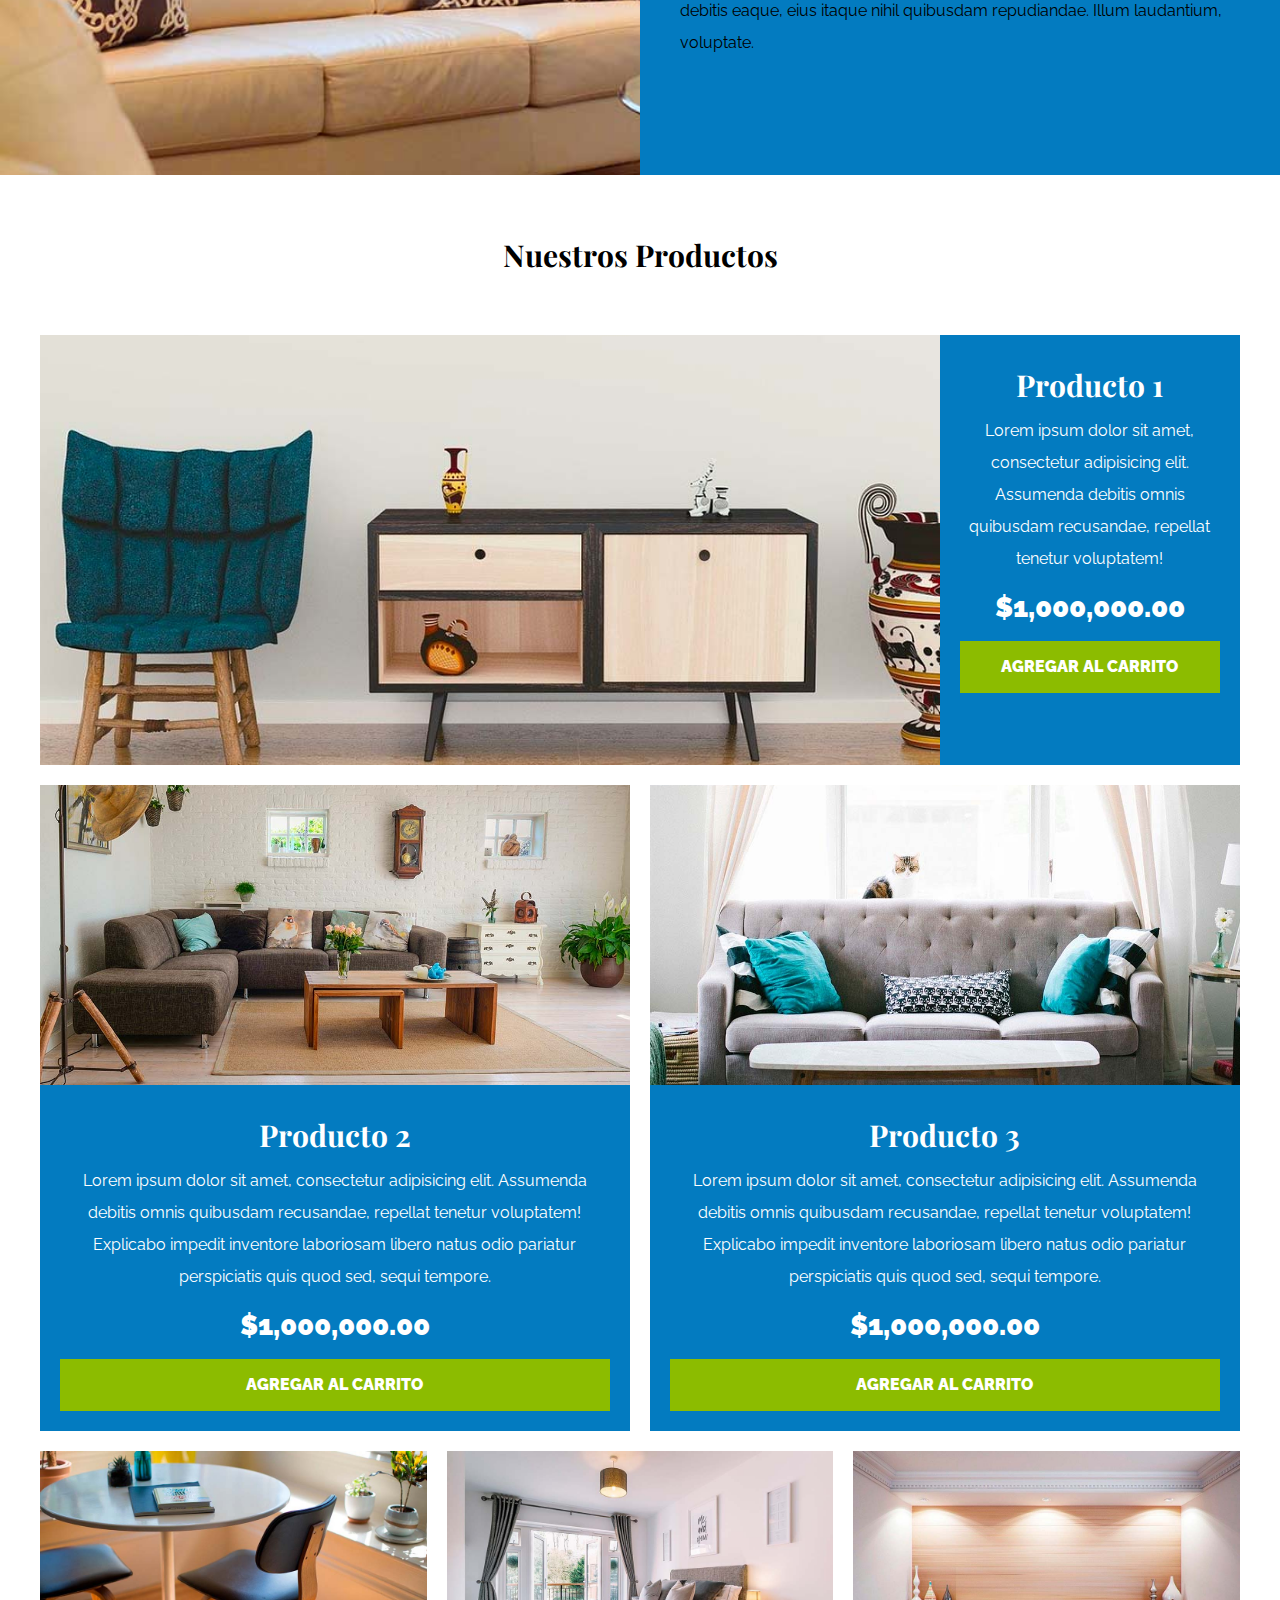
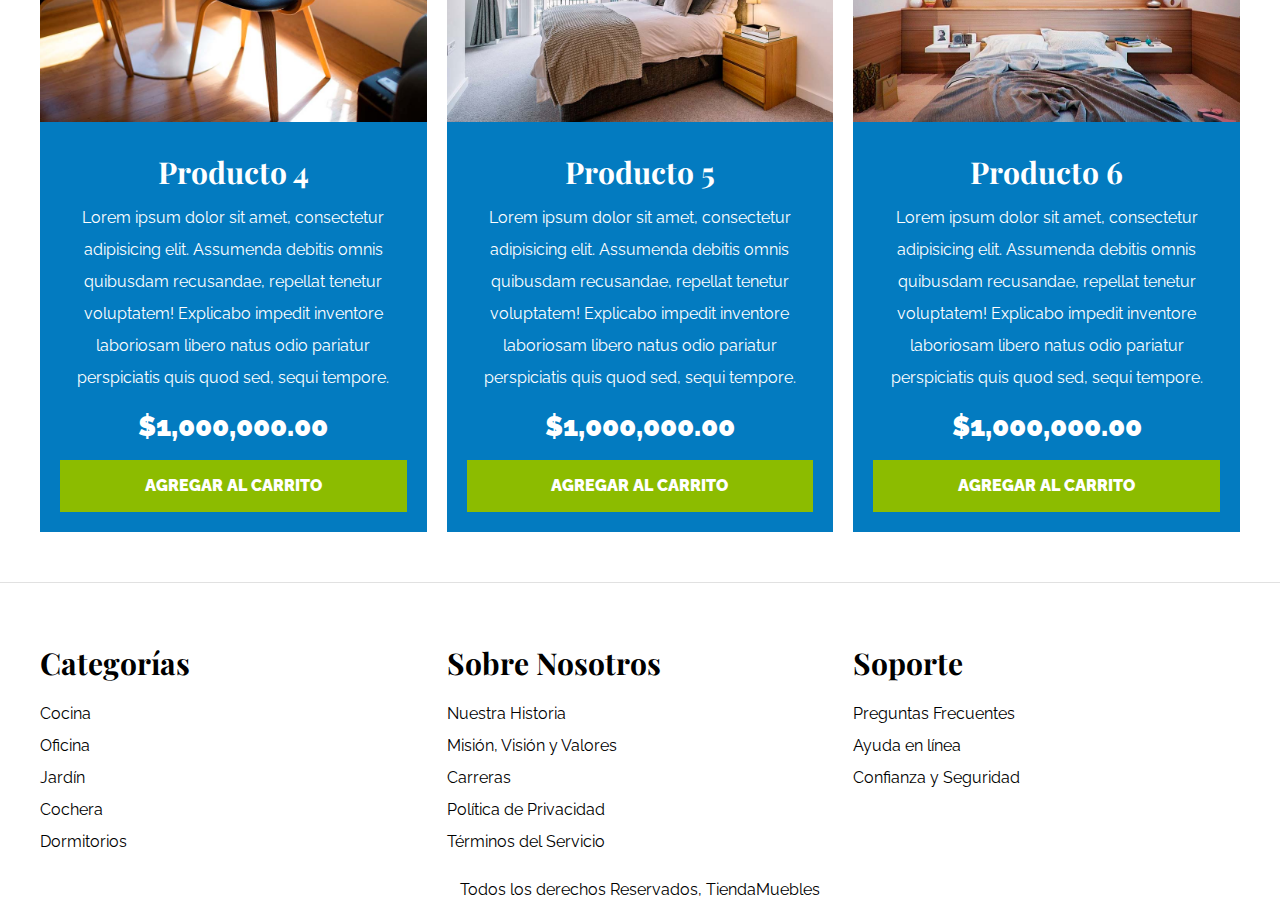
<file: nosotros.html>
<!DOCTYPE html>
<html lang="en">
  <head>
    <meta charset="UTF-8" />
    <meta
      name="viewport"
      content="width=device-width, user-scalable=no, initial-scale=1.0, maximum-scale=1.0, minimum-scale=1.0"
    />
    <meta http-equiv="X-UA-Compatible" content="ie=edge" />
    <link rel="stylesheet" href="css/normalize.css" />
    <link rel="preconnect" href="https://fonts.googleapis.com" />
    <link rel="preconnect" href="https://fonts.gstatic.com" crossorigin />
    <link
      href="https://fonts.googleapis.com/css2?family=Playfair+Display:wght@700&family=Raleway:wght@400;700;900&display=swap"
      rel="stylesheet"
    />
    <link rel="stylesheet" href="css/app.css" />
  </head>
  <body>
    <header>
      <h1 class="nombre-sitio">Tienda <span>Muebles</span></h1>
    </header>

    <div class="contenedor-navegacion">
      <nav class="nav-principal contenedor">
        <a href="index.html">Inicio</a>
        <a href="nosotros.html">Nosotros</a>
        <a href="tienda.html">Tienda</a>
        <a href="blog.html">Blog</a>
        <a href="galeria.html">Galería</a>
        <a href="contacto.html">Contacto</a>
      </nav>
    </div>
    <div class="hero"></div>

    <section class="contenedor categorias">
      <h2 class="text-center">Categorías de Producto</h2>

      <div class="listado-categorias">
        <div class="categoria">
          <img src="img/categoria1.jpg" alt="Imagen Categoría" />
          <a href="#">Oficina</a>
        </div>

        <div class="categoria">
          <img src="img/categoria2.jpg" alt="Imagen Categoría" />
          <a href="#">Hogar</a>
        </div>

        <div class="categoria">
          <img src="img/categoria3.jpg" alt="Imagen Categoría" />
          <a href="#">Cocina</a>
        </div>
      </div>
    </section>

    <section class="sobre-nosotros">
      <div class="contenedor sobre-nosotros-flex">
        <div class="texto-nosotros">
          <h2>Sobre Nosotros</h2>
          <p>
            Lorem ipsum dolor sit amet, consectetur adipisicing elit. Amet at id
            in laborum nesciunt porro, tempore tenetur ullam! Aspernatur commodi
            debitis eaque, eius itaque nihil quibusdam repudiandae. Illum
            laudantium, voluptate.
          </p>
        </div>
      </div>
    </section>

    <main class="contenido-principal contenedor">
      <h2 class="text-center">Nuestros Productos</h2>

      <div class="listado-productos">
        <div class="producto">
          <img src="img/producto1.jpg" alt="Imagen Producto" />

          <div class="texto-producto">
            <h3>Producto 1</h3>
            <p>
              Lorem ipsum dolor sit amet, consectetur adipisicing elit.
              Assumenda debitis omnis quibusdam recusandae, repellat tenetur
              voluptatem!
            </p>
            <p class="precio">$1,000,000.00</p>

            <a class="btn" href="#">Agregar al Carrito</a>
          </div>
          <!-- Info Producto -->
        </div>
        <!-- Producto -->

        <div class="producto">
          <img src="img/producto2.jpg" alt="Imagen Producto" />

          <div class="texto-producto">
            <h3>Producto 2</h3>
            <p>
              Lorem ipsum dolor sit amet, consectetur adipisicing elit.
              Assumenda debitis omnis quibusdam recusandae, repellat tenetur
              voluptatem! Explicabo impedit inventore laboriosam libero natus
              odio pariatur perspiciatis quis quod sed, sequi tempore.
            </p>
            <p class="precio">$1,000,000.00</p>

            <a class="btn" href="#">Agregar al Carrito</a>
          </div>
          <!-- Info Producto -->
        </div>
        <!-- Producto -->

        <div class="producto">
          <img src="img/producto3.jpg" alt="Imagen Producto" />

          <div class="texto-producto">
            <h3>Producto 3</h3>
            <p>
              Lorem ipsum dolor sit amet, consectetur adipisicing elit.
              Assumenda debitis omnis quibusdam recusandae, repellat tenetur
              voluptatem! Explicabo impedit inventore laboriosam libero natus
              odio pariatur perspiciatis quis quod sed, sequi tempore.
            </p>
            <p class="precio">$1,000,000.00</p>

            <a class="btn" href="#">Agregar al Carrito</a>
          </div>
          <!-- Info Producto -->
        </div>
        <!-- Producto -->

        <div class="producto">
          <img src="img/producto4.jpg" alt="Imagen Producto" />

          <div class="texto-producto">
            <h3>Producto 4</h3>
            <p>
              Lorem ipsum dolor sit amet, consectetur adipisicing elit.
              Assumenda debitis omnis quibusdam recusandae, repellat tenetur
              voluptatem! Explicabo impedit inventore laboriosam libero natus
              odio pariatur perspiciatis quis quod sed, sequi tempore.
            </p>
            <p class="precio">$1,000,000.00</p>

            <a class="btn" href="#">Agregar al Carrito</a>
          </div>
          <!-- Info Producto -->
        </div>
        <!-- Producto -->

        <div class="producto">
          <img src="img/producto5.jpg" alt="Imagen Producto" />

          <div class="texto-producto">
            <h3>Producto 5</h3>
            <p>
              Lorem ipsum dolor sit amet, consectetur adipisicing elit.
              Assumenda debitis omnis quibusdam recusandae, repellat tenetur
              voluptatem! Explicabo impedit inventore laboriosam libero natus
              odio pariatur perspiciatis quis quod sed, sequi tempore.
            </p>
            <p class="precio">$1,000,000.00</p>

            <a class="btn" href="#">Agregar al Carrito</a>
          </div>
          <!-- Info Producto -->
        </div>
        <!-- Producto -->

        <div class="producto">
          <img src="img/producto6.jpg" alt="Imagen Producto" />

          <div class="texto-producto">
            <h3>Producto 6</h3>
            <p>
              Lorem ipsum dolor sit amet, consectetur adipisicing elit.
              Assumenda debitis omnis quibusdam recusandae, repellat tenetur
              voluptatem! Explicabo impedit inventore laboriosam libero natus
              odio pariatur perspiciatis quis quod sed, sequi tempore.
            </p>
            <p class="precio">$1,000,000.00</p>

            <a class="btn" href="#">Agregar al Carrito</a>
          </div>
          <!-- Info Producto -->
        </div>
        <!-- Producto -->
      </div>
      <!-- Fin de Listado de Productos-->
    </main>

    <footer class="site-footer">
      <div class="contenedor grid-footer">
        <div>
          <h3>Categorías</h3>

          <nav class="footer-menu">
            <a href="#">Cocina</a>
            <a href="#">Oficina</a>
            <a href="#">Jardín</a>
            <a href="#">Cochera</a>
            <a href="#">Dormitorios</a>
          </nav>
        </div>

        <div>
          <h3>Sobre Nosotros</h3>

          <nav class="footer-menu">
            <a href="#">Nuestra Historia</a>
            <a href="#">Misión, Visión y Valores</a>
            <a href="#">Carreras</a>
            <a href="#">Política de Privacidad</a>
            <a href="#">Términos del Servicio</a>
          </nav>
        </div>

        <div>
          <h3>Soporte</h3>

          <nav class="footer-menu">
            <a href="#">Preguntas Frecuentes</a>
            <a href="#">Ayuda en línea</a>
            <a href="#">Confianza y Seguridad</a>
          </nav>
        </div>
      </div>

      <p class="copyright">Todos los derechos Reservados, TiendaMuebles</p>
    </footer>
  </body>
</html>
</file>
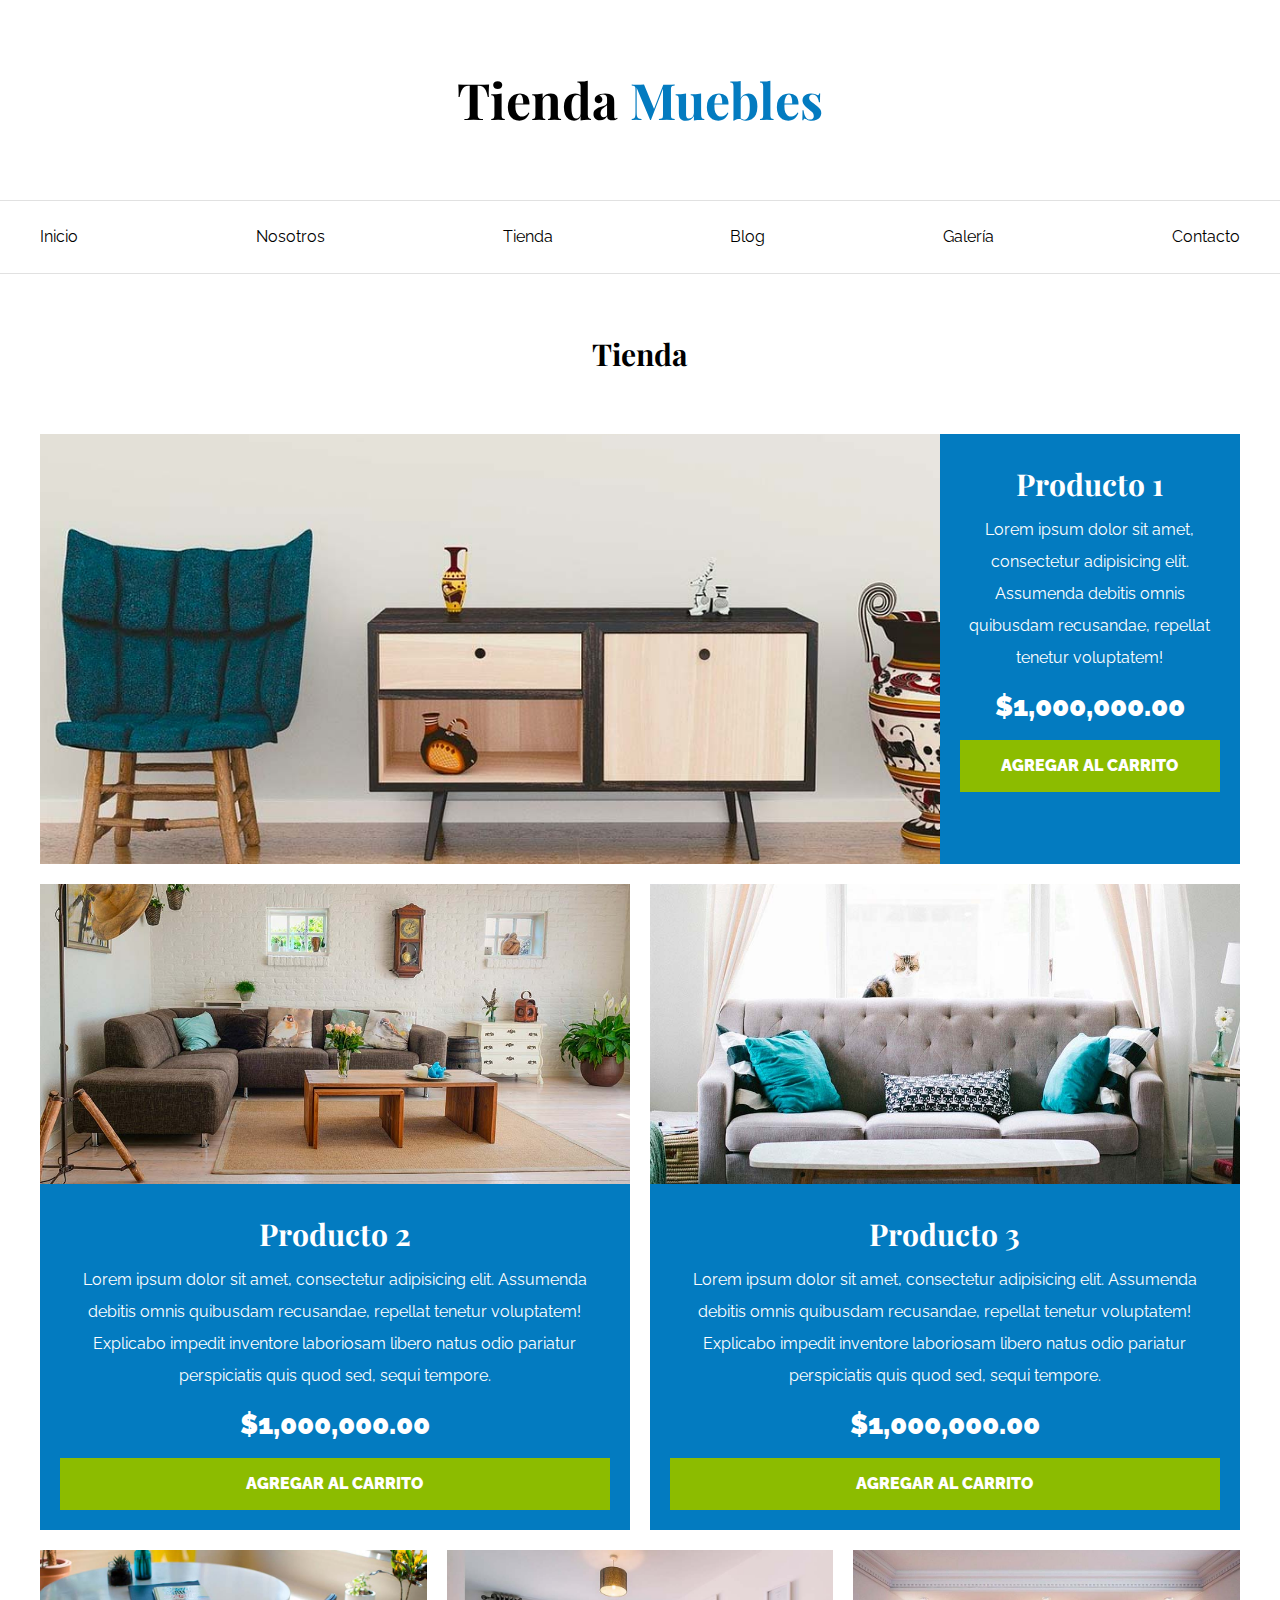
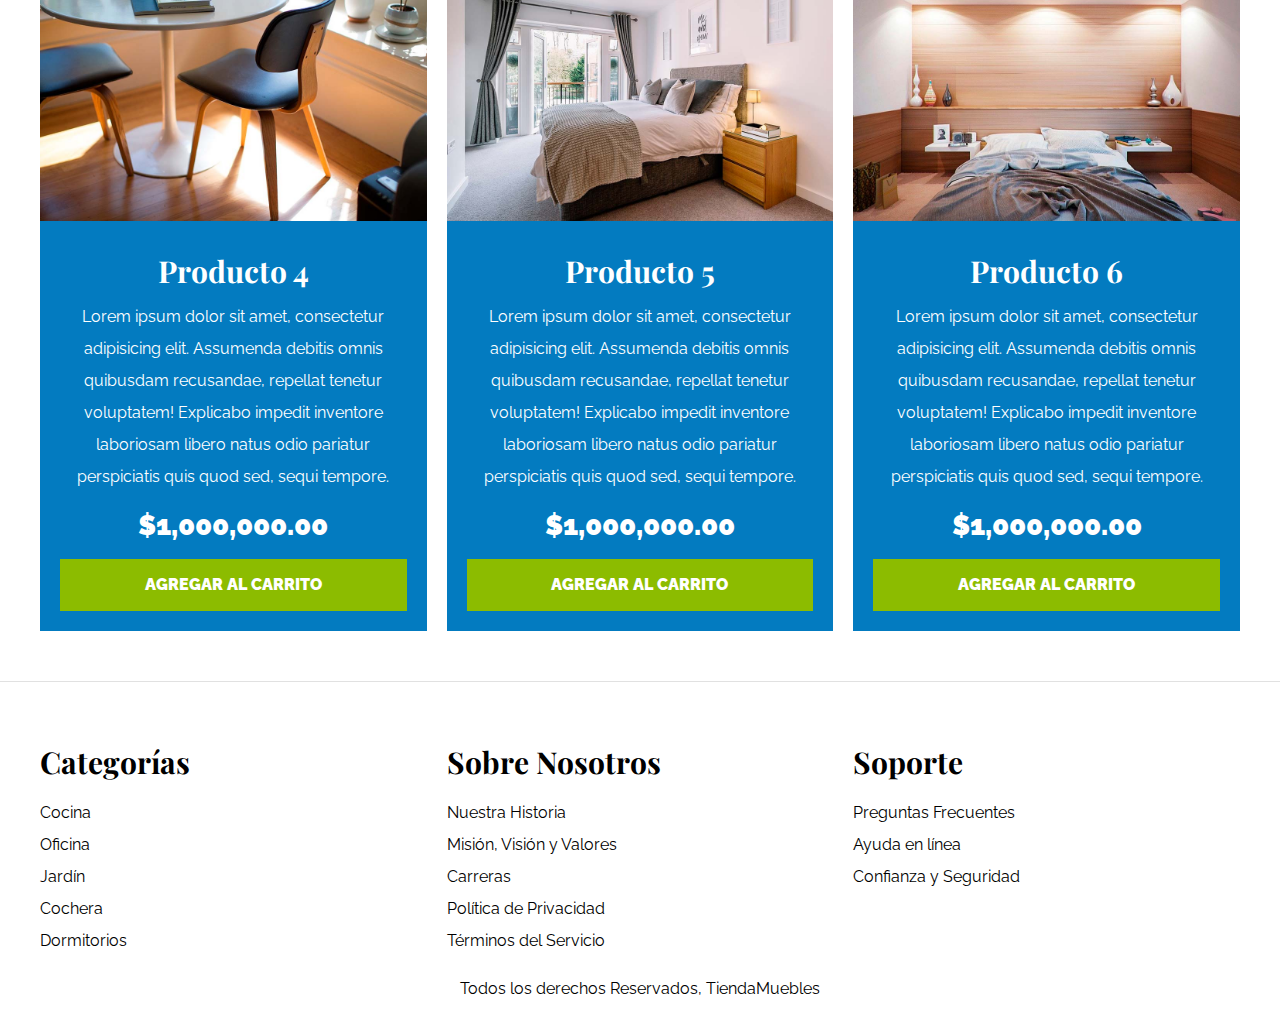
<file: tienda.html>
<!DOCTYPE html>
<html lang="en">
  <head>
    <meta charset="UTF-8" />
    <meta
      name="viewport"
      content="width=device-width, user-scalable=no, initial-scale=1.0, maximum-scale=1.0, minimum-scale=1.0"
    />
    <meta http-equiv="X-UA-Compatible" content="ie=edge" />
    <title>Ecommerce - Tienda</title>
    <link rel="stylesheet" href="css/normalize.css" />
    <link rel="preconnect" href="https://fonts.googleapis.com" />
    <link rel="preconnect" href="https://fonts.gstatic.com" crossorigin />
    <link
      href="https://fonts.googleapis.com/css2?family=Playfair+Display:wght@700&family=Raleway:wght@400;700;900&display=swap"
      rel="stylesheet"
    />
    <link rel="stylesheet" href="css/app.css" />
  </head>
  <body>
    <header>
      <h1 class="nombre-sitio">Tienda <span>Muebles</span></h1>
    </header>

    <div class="contenedor-navegacion">
      <nav class="nav-principal contenedor">
        <a href="index.html">Inicio</a>
        <a href="nosotros.html">Nosotros</a>
        <a href="tienda.html">Tienda</a>
        <a href="blog.html">Blog</a>
        <a href="galeria.html">Galería</a>
        <a href="contacto.html">Contacto</a>
      </nav>
    </div>

    <main class="contenido-principal contenedor">
      <h2 class="text-center">Tienda</h2>

      <div class="listado-productos">
        <div class="producto">
          <img src="img/producto1.jpg" alt="Imagen Producto" />

          <div class="texto-producto">
            <h3>Producto 1</h3>
            <p>
              Lorem ipsum dolor sit amet, consectetur adipisicing elit.
              Assumenda debitis omnis quibusdam recusandae, repellat tenetur
              voluptatem!
            </p>
            <p class="precio">$1,000,000.00</p>

            <a class="btn" href="#">Agregar al Carrito</a>
          </div>
          <!-- Info Producto -->
        </div>
        <!-- Producto -->

        <div class="producto">
          <img src="img/producto2.jpg" alt="Imagen Producto" />

          <div class="texto-producto">
            <h3>Producto 2</h3>
            <p>
              Lorem ipsum dolor sit amet, consectetur adipisicing elit.
              Assumenda debitis omnis quibusdam recusandae, repellat tenetur
              voluptatem! Explicabo impedit inventore laboriosam libero natus
              odio pariatur perspiciatis quis quod sed, sequi tempore.
            </p>
            <p class="precio">$1,000,000.00</p>

            <a class="btn" href="#">Agregar al Carrito</a>
          </div>
          <!-- Info Producto -->
        </div>
        <!-- Producto -->

        <div class="producto">
          <img src="img/producto3.jpg" alt="Imagen Producto" />

          <div class="texto-producto">
            <h3>Producto 3</h3>
            <p>
              Lorem ipsum dolor sit amet, consectetur adipisicing elit.
              Assumenda debitis omnis quibusdam recusandae, repellat tenetur
              voluptatem! Explicabo impedit inventore laboriosam libero natus
              odio pariatur perspiciatis quis quod sed, sequi tempore.
            </p>
            <p class="precio">$1,000,000.00</p>

            <a class="btn" href="#">Agregar al Carrito</a>
          </div>
          <!-- Info Producto -->
        </div>
        <!-- Producto -->

        <div class="producto">
          <img src="img/producto4.jpg" alt="Imagen Producto" />

          <div class="texto-producto">
            <h3>Producto 4</h3>
            <p>
              Lorem ipsum dolor sit amet, consectetur adipisicing elit.
              Assumenda debitis omnis quibusdam recusandae, repellat tenetur
              voluptatem! Explicabo impedit inventore laboriosam libero natus
              odio pariatur perspiciatis quis quod sed, sequi tempore.
            </p>
            <p class="precio">$1,000,000.00</p>

            <a class="btn" href="#">Agregar al Carrito</a>
          </div>
          <!-- Info Producto -->
        </div>
        <!-- Producto -->

        <div class="producto">
          <img src="img/producto5.jpg" alt="Imagen Producto" />

          <div class="texto-producto">
            <h3>Producto 5</h3>
            <p>
              Lorem ipsum dolor sit amet, consectetur adipisicing elit.
              Assumenda debitis omnis quibusdam recusandae, repellat tenetur
              voluptatem! Explicabo impedit inventore laboriosam libero natus
              odio pariatur perspiciatis quis quod sed, sequi tempore.
            </p>
            <p class="precio">$1,000,000.00</p>

            <a class="btn" href="#">Agregar al Carrito</a>
          </div>
          <!-- Info Producto -->
        </div>
        <!-- Producto -->

        <div class="producto">
          <img src="img/producto6.jpg" alt="Imagen Producto" />

          <div class="texto-producto">
            <h3>Producto 6</h3>
            <p>
              Lorem ipsum dolor sit amet, consectetur adipisicing elit.
              Assumenda debitis omnis quibusdam recusandae, repellat tenetur
              voluptatem! Explicabo impedit inventore laboriosam libero natus
              odio pariatur perspiciatis quis quod sed, sequi tempore.
            </p>
            <p class="precio">$1,000,000.00</p>

            <a class="btn" href="#">Agregar al Carrito</a>
          </div>
          <!-- Info Producto -->
        </div>
        <!-- Producto -->
      </div>
      <!-- Fin de Listado de Productos-->
    </main>

    <footer class="site-footer">
      <div class="contenedor grid-footer">
        <div>
          <h3>Categorías</h3>

          <nav class="footer-menu">
            <a href="#">Cocina</a>
            <a href="#">Oficina</a>
            <a href="#">Jardín</a>
            <a href="#">Cochera</a>
            <a href="#">Dormitorios</a>
          </nav>
        </div>

        <div>
          <h3>Sobre Nosotros</h3>

          <nav class="footer-menu">
            <a href="#">Nuestra Historia</a>
            <a href="#">Misión, Visión y Valores</a>
            <a href="#">Carreras</a>
            <a href="#">Política de Privacidad</a>
            <a href="#">Términos del Servicio</a>
          </nav>
        </div>

        <div>
          <h3>Soporte</h3>

          <nav class="footer-menu">
            <a href="#">Preguntas Frecuentes</a>
            <a href="#">Ayuda en línea</a>
            <a href="#">Confianza y Seguridad</a>
          </nav>
        </div>
      </div>

      <p class="copyright">Todos los derechos Reservados, TiendaMuebles</p>
    </footer>
  </body>
</html>
</file>
<file: css/app.css>
/* Globales */
html {
  box-sizing: border-box;
  font-size: 62.5%; /* Se pone par a que 1rem = 10px */
}

*,
*:before,
*:after {
  box-sizing: inherit;
}

/* Los dos anteriores para que al poner el padding y esas cosas no se haga más grande de lo que debe*/

body {
  font-family: "Raleway", sans-serif;
  font-size: 1.6rem;
  line-height: 2;
}

a {
  text-decoration: none;
  color: #000;
}

h1,
h2,
h3 {
  font-family: "Playfair Display", serif;
  margin: 0 0 5rem 0; /* Para eliminar el margen default del propio elemento */
}

h1 {
  font-size: 5rem;
}

h2 {
  font-size: 3rem;
}

h3 {
  font-size: 3rem;
}
/* Fin Global */

.contenedor {
  max-width: 120rem;
  margin: 0 auto;
}

img {
  max-width: 100%; /* Se utiliza para adaptar las imagenes a los elementos donde estén */
  display: block; /* para que coja el espacio necesario unicamente */
}

header {
  font-size: 10rem;
}

/** utilidades **/

.text-center {
  text-align: center;
}

.max-width-30 {
  max-width: 30rem;
}

.btn {
  background-color: #8cbc00;
  display: block;
  color: #fff;
  text-transform: uppercase;
  font-weight: 900;
  padding: 1rem;
  transition: background-color 0.3s ease-out;
  text-align: center;
}

.btn:hover {
  background-color: #769c02;
}

/* Header y Navegacion*/
.nombre-sitio {
  margin-top: 5rem;
  text-align: center;
}

.nombre-sitio span {
  color: #037bc0;
}

.contenedor-navegacion {
  border-top: 0.1rem solid #e1e1e1;
  border-bottom: 0.1rem solid #e1e1e1;
  position: sticky;
  top: 0;
  background-color: white;
  z-index: 99;
}

.nav-principal {
  padding: 2rem 0;
  display: flex;
  justify-content: space-between;
}

.hero {
  background-image: url("../img/principal.jpg");
  background-repeat: no-repeat;
  background-size: cover;
  background-position: center center;
  height: 55rem;
}

/* Categorias */
.categorias {
  padding-top: 5rem;
}

.categorias h2 {
  text-align: center;
}

.categoria a {
  text-align: center;
  display: block;
  padding: 2rem;
  font-size: 2rem;
}

.categoria a:hover {
  background-color: #037bc0;
  color: #ffffff;
  border-bottom-right-radius: 1rem;
  border-bottom-left-radius: 1rem;
}

.listado-categorias {
  display: grid;
  grid-template-columns: repeat(3, 1fr);
  gap: 2rem;
}
/* Bloque Nosotros */

.sobre-nosotros {
  /* background-image: linear-gradient( to right, black 50%, red 100%);  degradado, de 0% a 50% será negro y de 51% a 100% rojo */
  background-image: linear-gradient(
      to right,
      transparent 50%,
      #037bc0 50%,
      #037bc0 100%
    ),
    url(../img/nosotros.jpg);
  background-position: left center;
  padding: 10rem 0;
  background-repeat: no-repeat;
  background-size: 100%, 120rem;
}

.sobre-nosotros-flex {
  display: grid;
  grid-template-columns: repeat(2, 1fr);
  column-gap: 8rem;
  /* 
    asi en flex
    display: flex;
    justify-content: flex-end; */
}

.texto-nosotros {
  grid-column: 2 / 3;

  /* para especificar y llevarlo a la derecha
   
    flex-basis: 50%;
    padding-left: 10rem;
    color: #ffffff;*/
}

/* Listado productos */
.contenido-principal {
  padding-top: 5rem;
}

.listado-productos {
  display: grid;
  grid-template-columns: repeat(6, 1fr);
  /* separacion horizontal */
  /* column-gap: 2rem; */
  /* separacion vertical */
  /* row-gap: 2rem; */
  /* ambas separaciones */
  gap: 2rem;
}

.producto:nth-child(1) {
  /* grid-column-start: 1;
    grid-column-end: 7; */
  grid-column: 1 / 7;
  display: grid;
  grid-template-columns: 3fr 1fr;
}

.producto:nth-child(1) img {
  height: 43rem;
  width: 100%;
  object-fit: cover;
  /* aunque cambiaramos la imagen con otro tamaño se mantendria */
}

.producto:nth-child(2) {
  /* grid-column-start: 1;
    grid-column-end: 4; */
  grid-column: 1 / 4;
}

.producto:nth-child(2) img,
.producto:nth-child(3) img {
  height: 30rem;
  width: 100%;
  object-fit: cover;
}

.producto:nth-child(3) {
  /* grid-column-start: 4;
    grid-column-end: 7; */
  grid-column: 4 / 7;
}

.producto:nth-child(4) {
  /* grid-column-start: 1;
    grid-column-end: 3; */
  grid-column: 1 / 3;
}

.producto:nth-child(5) {
  /* grid-column-start: 3;
    grid-column-end: 5; */
  grid-column: 3 / 5;
}

.producto:nth-child(6) {
  /* grid-column-start: 5;
    grid-column-end: 7; */
  grid-column: 5 / 7;
}

.producto {
  background-color: #037bc0;
}

.texto-producto {
  text-align: center;
  color: #fff;
  padding: 2rem;
}
.texto-producto h3 {
  margin: 0;
}

.texto-producto p {
  margin: 0 0 0.5rem 0;
}

.texto-producto .precio {
  font-size: 2.8rem;
  font-weight: 900;
}

.producto img:hover {
  transform: scale(0.8);
}

/** FOOTER **/

.site-footer {
  border-top: 1px solid #e1e1e1;
  margin-top: 5rem;
  padding-top: 5rem;
}

.site-footer h3 {
  margin-bottom: 0.5rem;
}

.grid-footer {
  display: grid;
  grid-template-columns: repeat(3, 1fr);
  gap: 2rem;
}

.copyright {
  text-align: center;
}

.footer-menu a {
  display: block; /* coge todo el ancho */
}

/** Nosotros **/
.contenido-nosotros {
  display: grid;
  grid-template-columns: 1fr 2fr;
  grid-template-columns: repeat(
    auto-fit,
    minmax(25rem, 1fr)
  ); /*  Responsive, si no cabe va hacia abajo   */
  column-gap: 4rem;
}

.informacion-nosotros {
  display: flex;
  flex-direction: column;
  justify-content: center;
}
/** Blog **/
.contenedor-blog {
  display: grid;
  grid-template-columns: 2fr 1fr;
  column-gap: 4rem;
}

.entrada {
  border-bottom: 2px solid #e1e1e1;
  padding-bottom: 4rem;
  margin-bottom: 2rem;
}

.entrada:last-of-type {
  border: none;
}

.entrada-meta {
  display: flex;
  justify-content: space-between;
}

.entrada-meta p {
  font-weight: bold;
}

.entrada-meta span {
  color: #037bc0;
}

.contenido-entrada-blog {
  width: 60rem;
  margin: 0 auto;
}

/** Galeria **/

.galeria {
  list-style: none;
  padding: 0;
  margin: 0;
  display: grid;
  grid-template-columns: repeat(3, 1fr);
  gap: 2rem;
}

.galeria img{
    height: 40rem;
    width: 40rem;
    object-fit: cover;
}
</file>
